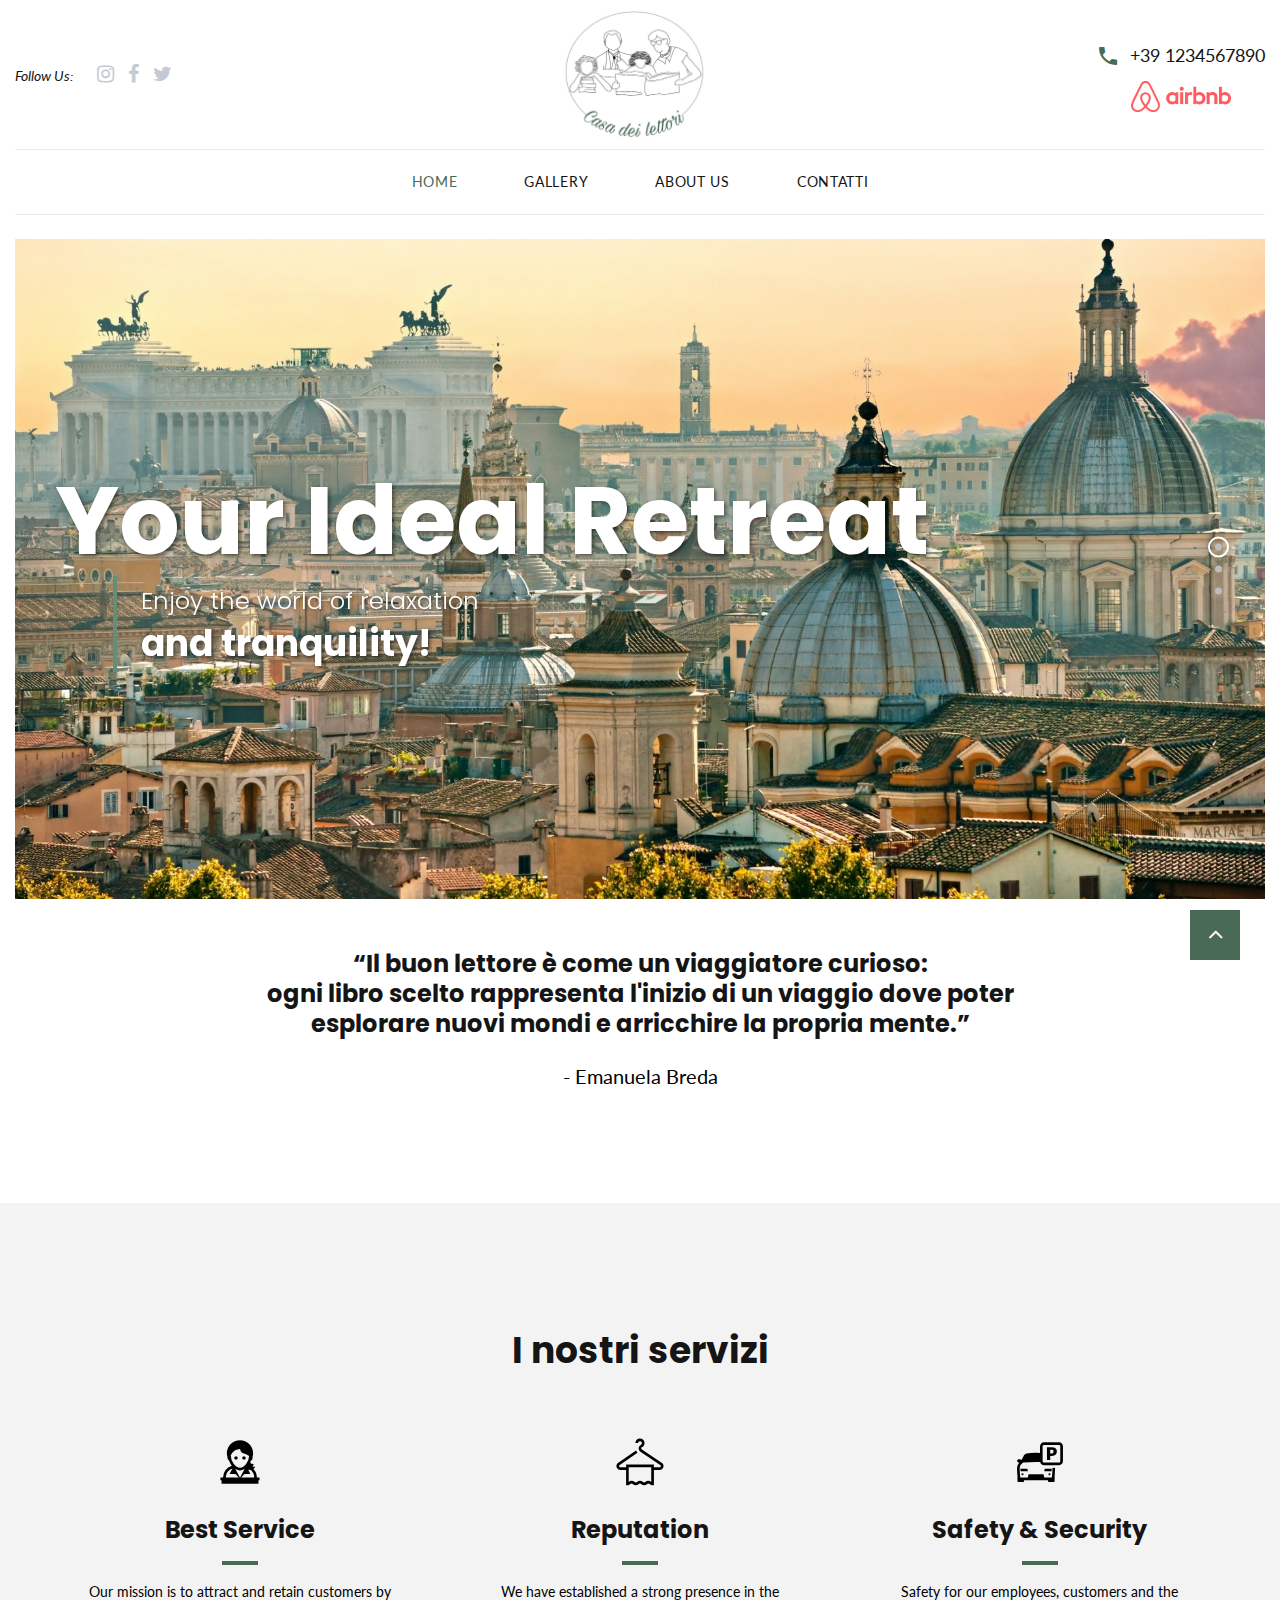
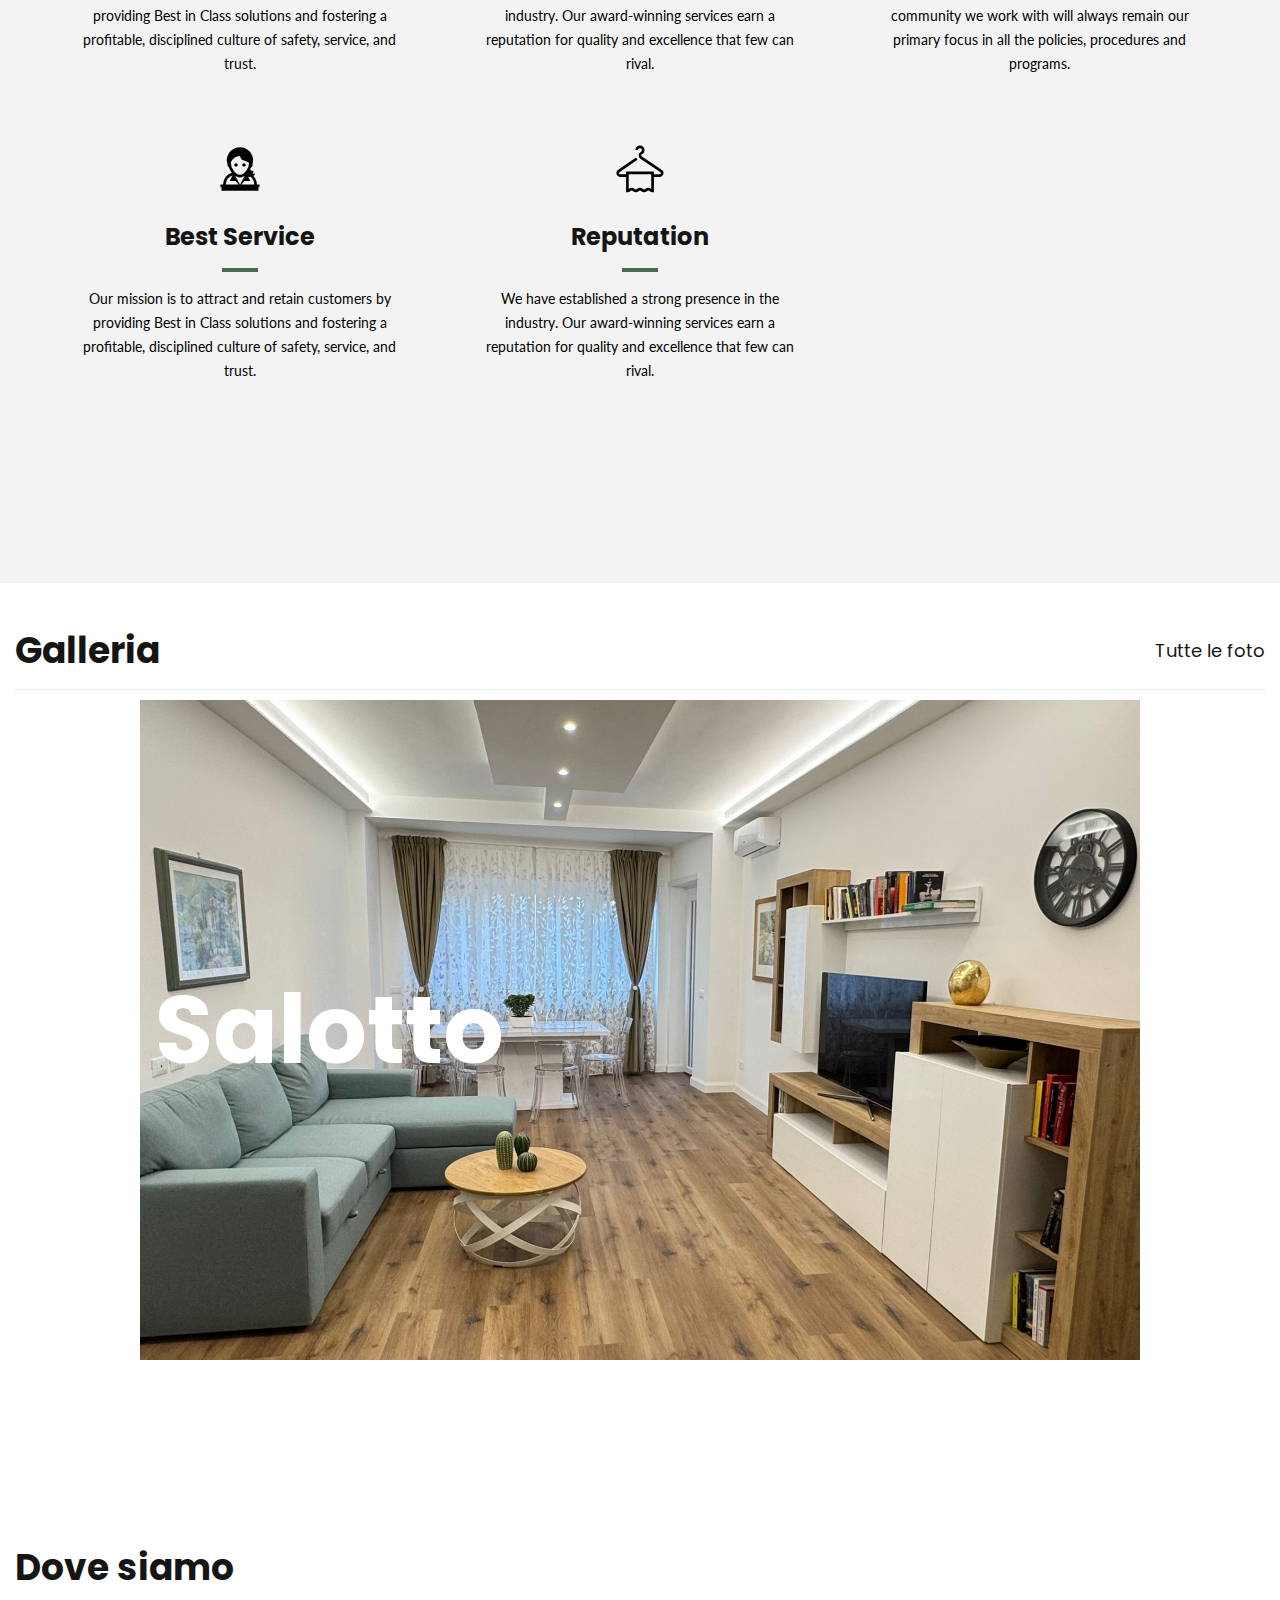
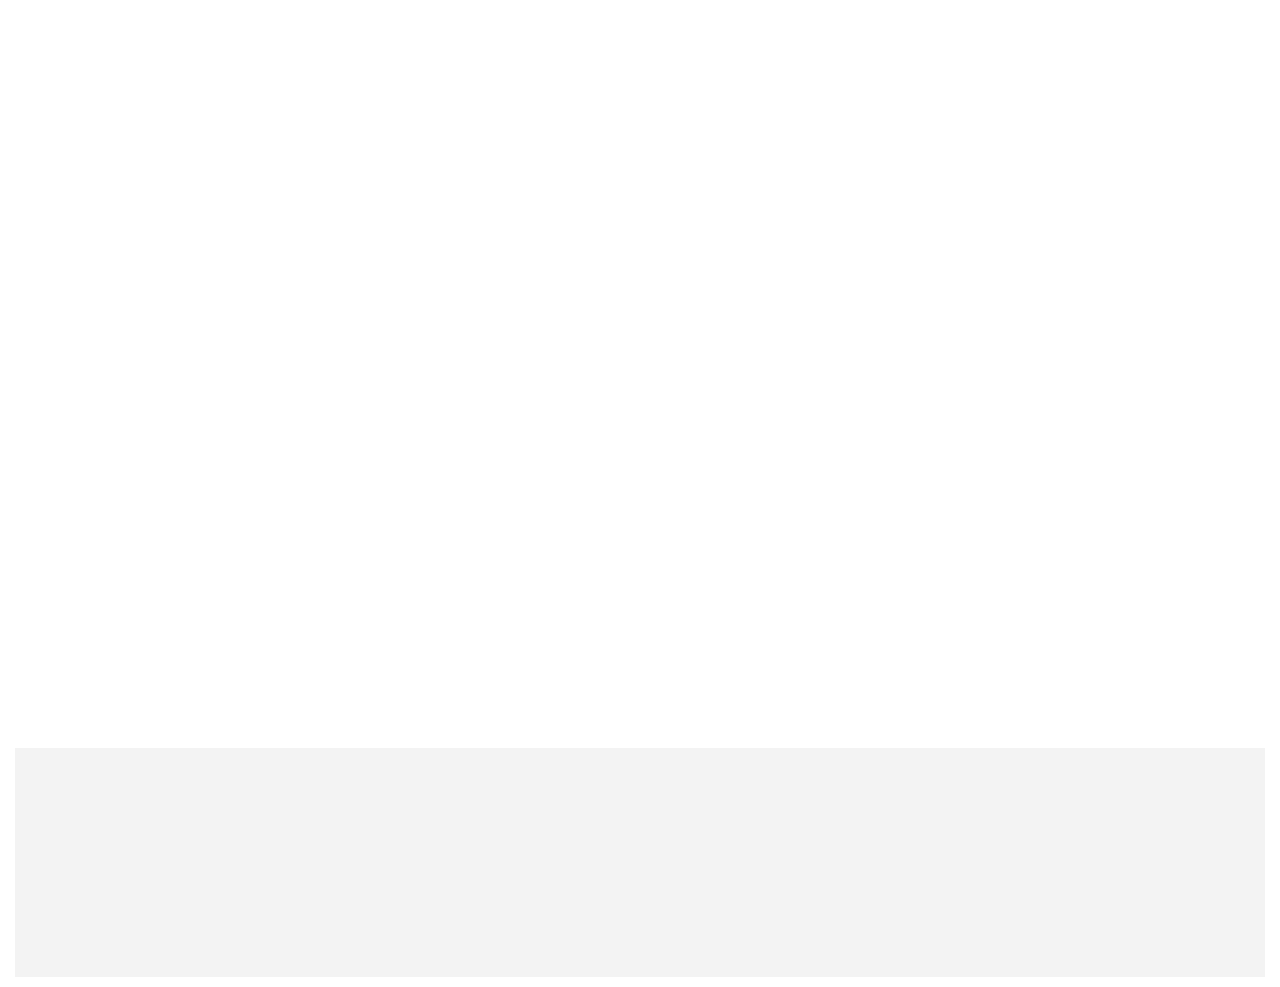
<file: index.html>
<!-- icon list--><!DOCTYPE html>
<html class="wide wow-animation" lang="en">
  <head>
    <!-- Site Title-->
    <title>Casa dei Lettori</title>
    <meta name="format-detection" content="telephone=no">
    <meta name="viewport" content="width=device-width, height=device-height, initial-scale=1.0, maximum-scale=1.0, user-scalable=0">
    <meta http-equiv="X-UA-Compatible" content="IE=edge">
    <meta charset="utf-8">
    <link rel="icon" href="images/logo-desktop.jpeg" type="image/x-icon">
    <!-- Stylesheets-->
    <link rel="stylesheet" type="text/css" href="//fonts.googleapis.com/css?family=Lato:400,700,400italic%7CPoppins:300,400,500,700">
    <link rel="stylesheet" href="css/bootstrap.css">
    <link rel="stylesheet" href="css/style.css">
    <style>.ie-panel{display: none;background: #212121;padding: 10px 0;box-shadow: 3px 3px 5px 0 rgba(0,0,0,.3);clear: both;text-align:center;position: relative;z-index: 1;} html.ie-10 .ie-panel, html.lt-ie-10 .ie-panel {display: block;}</style>
  </head>
  <body>
    <div class="ie-panel"><a href="http://windows.microsoft.com/en-US/internet-explorer/"><img src="images/ie8-panel/warning_bar_0000_us.jpg" height="42" width="820" alt="You are using an outdated browser. For a faster, safer browsing experience, upgrade for free today."></a></div>
    <!-- Page-->
    <div class="text-center page">
      <!-- Page preloader-->
      <div class="page-loader">
        <div>
          <div class="page-loader-body">
            <img src="images/logo-desktop.jpeg" alt="" width="314" height="48"/>
          </div>
        </div>
      </div>
      <!-- Page Header-->
      <header class="page-header" style="padding-bottom: 24px">
        <!-- RD Navbar-->
        <div class="rd-navbar-wrap">
          <nav class="rd-navbar rd-navbar-default-with-top-panel" data-layout="rd-navbar-fixed" data-sm-layout="rd-navbar-fixed" data-md-layout="rd-navbar-fullwidth" data-md-device-layout="rd-navbar-fixed" data-lg-layout="rd-navbar-fullwidth" data-lg-device-layout="rd-navbar-fullwidth" data-md-stick-up-offset="90px" data-lg-stick-up-offset="150px" data-stick-up="true" data-sm-stick-up="true" data-md-stick-up="true" data-lg-stick-up="true">
            <div class="rd-navbar-top-panel rd-navbar-collapse">
              <div class="rd-navbar-top-panel-inner">
                <div class="left-side">
                  <div class="group"><span class="text-italic">Follow Us:</span>
                    <ul class="list-inline">
                      <li><a class="icon icon-sm icon-secondary-5 fa fa-instagram" href="#"></a></li>
                      <li><a class="icon icon-sm icon-secondary-5 fa fa-facebook" href="#"></a></li>
                      <li><a class="icon icon-sm icon-secondary-5 fa fa-twitter" href="#"></a></li>
                    </ul>
                  </div>
                </div>
                <div class="center-side">
                  <!-- RD Navbar Brand-->
                  <div class="rd-navbar-brand fullwidth-brand"><a class="brand-name" href="index.html"><img src="images/logo-desktop.jpeg" alt="" width="157" height="24"/></a></div>
                </div>
                <div class="right-side">
                  <!-- Contact Info-->
                  <div class="contact-info">
                    <div class="unit unit-middle unit-horizontal unit-spacing-xs">
                      <div class="unit__left"><span class="icon icon-primary text-middle mdi mdi-phone"></span></div>
                      <div class="unit__body"><a class="text-middle" href="tel:#">+39 1234567890</a></div>
                    </div>
                  </div>
                  <div style="margin-top: 10px;"><a class="text-middle link link-gray-dark" href="https://www.airbnb.it/"><img src="images/Airbnb.png" width="100px"/> </a></div>
                </div>
              </div>
            </div>
            <div class="rd-navbar-inner">
              <!-- RD Navbar Panel-->
              <div class="rd-navbar-panel">
                <!-- RD Navbar Toggle-->
                <button class="rd-navbar-toggle" data-rd-navbar-toggle=".rd-navbar-nav-wrap"><span></span></button>
                <!-- RD Navbar collapse toggle-->
                <button class="rd-navbar-collapse-toggle" data-rd-navbar-toggle=".rd-navbar-collapse"><span></span></button>
                <!-- RD Navbar Brand-->
                <div class="rd-navbar-brand mobile-brand" style="padding-left: 3px;"><a class="brand-name" href="index.html"><img src="images/logo-mobile.jpeg" alt="" width="230" height="24"/></a></div>
              </div>
              <div class="rd-navbar-aside-right">
                <div class="rd-navbar-nav-wrap">
                  <div class="rd-navbar-nav-scroll-holder">
                    <ul class="rd-navbar-nav">
                      <li class="active"><a href="index.html">Home</a>
                      </li>
                      <li><a href="gallery.html">Gallery</a>
                      </li>
                      <li><a href="about-us.html">About Us</a>
                      </li>
                      <li><a href="contacts.html">Contatti</a>
                      </li>
                    </ul>
                  </div>
                </div>
              </div>
            </div>
          </nav>
        </div>
      </header>
      <section class="section">
        <div class="shell-wide">
          <div class="range range-30 range-xs-center">
            <div class="cell-lg-12 cell-xl-9">
              <!-- Classic slider-->
              <section class="section">
                <!-- Swiper -->
                <div class="swiper-container swiper-slider swiper-style-2" data-loop="false" data-autoplay="5500" data-simulate-touch="false" data-slide-effect="slide" data-direction="vertical">
                  <div class="swiper-wrapper">
                    <div class="swiper-slide" data-slide-bg="images/slide-01.jpg">
                      <div class="swiper-slide-caption">
                        <div class="shell text-sm-left">
                          <h1 data-caption-animate="slideInDown" data-caption-delay="100" style="text-shadow: 2px 2px 4px rgba(0, 0, 0, 0.5);">Your Ideal Retreat</h1>
                          <div class="slider-subtitle-group">
                            <div class="decoration-line" data-caption-animate="slideInDown" data-caption-delay="400"></div>
                            <h4 data-caption-animate="slideInLeft" data-caption-delay="700" style="text-shadow: 2px 2px 4px rgba(0, 0, 0, 0.5);">Enjoy the world of relaxation</h4>
                            <h3 data-caption-animate="slideInLeft" data-caption-delay="800" style="text-shadow: 2px 2px 4px rgba(0, 0, 0, 0.5);">and tranquility!</h3>
                          </div>
                        </div>
                      </div>
                    </div>
                    <div class="swiper-slide" data-slide-bg="images/slide-02.jpg">
                      <div class="swiper-slide-caption">
                        <div class="shell text-sm-left">
                          <h1 data-caption-animate="slideInDown" data-caption-delay="100" style="text-shadow: 2px 2px 4px rgba(0, 0, 0, 0.5);">Relax & Unwind</h1>
                          <div class="slider-subtitle-group">
                            <div class="decoration-line" data-caption-animate="slideInDown" data-caption-delay="400"></div>
                            <h4 data-caption-animate="slideInLeft" data-caption-delay="700" style="text-shadow: 2px 2px 4px rgba(0, 0, 0, 0.5);">Experience the luxurious level</h4>
                            <h3 data-caption-animate="slideInLeft" data-caption-delay="800" style="text-shadow: 2px 2px 4px rgba(0, 0, 0, 0.5);">of our spa treatments</h3>
                          </div>
                        </div>
                      </div>
                    </div>
                    <div class="swiper-slide" data-slide-bg="images/slide-03.jpg">
                      <div class="swiper-slide-caption">
                        <div class="shell text-sm-left">
                          <h1 data-caption-animate="slideInDown" data-caption-delay="100" style="text-shadow: 2px 2px 4px rgba(0, 0, 0, 0.5);">Revitalize & Relax</h1>
                          <div class="slider-subtitle-group"> 
                            <div class="decoration-line" data-caption-animate="slideInDown" data-caption-delay="400"></div>
                            <h4 data-caption-animate="slideInLeft" data-caption-delay="700" style="text-shadow: 2px 2px 4px rgba(0, 0, 0, 0.5);">Indulge in our top-notch</h4>
                            <h3 data-caption-animate="slideInLeft" data-caption-delay="800" style="text-shadow: 2px 2px 4px rgba(0, 0, 0, 0.5);">spa resort</h3>
                          </div>
                        </div>
                      </div>
                    </div>
                  </div>
                  <div class="swiper-pagination"></div>
                </div>
              </section>
            </div>
          </div>
        </div>
      </section>
      <!-- About us-->
      <section class="section section-md bg-white text-center text-sm-left">
        <div class="text-center">
          <h4>“Il buon lettore è come un viaggiatore curioso:<br> ogni libro scelto rappresenta l'inizio di un viaggio dove poter<br> esplorare nuovi mondi e arricchire la propria mente.”</h4>  
          <p style="font-size: 20px; color: black;">- Emanuela Breda</p>
        </div>
      </section>
      <!--Servizi-->
      <section class="section section-md bg-secondary-4 text-center text-sm-left">
        <section class="section-sm text-sm-left">
          <div class="shell text-center">
            <h3>I nostri servizi</h3>
            <div class="range range-50"> 
              <div class="cell-xs-6 cell-md-4">
                <article class="box-minimal">
                  <div class="box-minimal-icon-big hotel-icon-03"></div>
                  <h4 class="box-minimal-title">Best Service</h4>
                  <div class="box-minimal-divider"></div>
                  <div class="box-minimal-text">Our mission is to attract and retain customers by providing Best in Class solutions and fostering a profitable, disciplined culture of safety, service, and trust.</div>
                </article>
              </div>
              <div class="cell-xs-6 cell-md-4">
                <article class="box-minimal">
                  <div class="box-minimal-icon-big hotel-icon-12"></div>
                  <h4 class="box-minimal-title">Reputation</h4>
                  <div class="box-minimal-divider"></div>
                  <div class="box-minimal-text">We have established a strong presence in the industry. Our award-winning services earn a reputation for quality and excellence that few can rival.</div>
                </article>
              </div>
              <div class="cell-xs-6 cell-md-4">
                <article class="box-minimal">
                  <div class="box-minimal-icon-big hotel-icon-26"></div>
                  <h4 class="box-minimal-title">Safety & Security</h4>
                  <div class="box-minimal-divider"></div>
                  <div class="box-minimal-text">Safety for our employees, customers and the community we work with will always remain our primary focus in all the policies, procedures and programs.</div>
                </article>
              </div>
              <div class="cell-xs-6 cell-md-4">
                <article class="box-minimal">
                  <div class="box-minimal-icon-big hotel-icon-03"></div>
                  <h4 class="box-minimal-title">Best Service</h4>
                  <div class="box-minimal-divider"></div>
                  <div class="box-minimal-text">Our mission is to attract and retain customers by providing Best in Class solutions and fostering a profitable, disciplined culture of safety, service, and trust.</div>
                </article>
              </div>
              <div class="cell-xs-6 cell-md-4">
                <article class="box-minimal">
                  <div class="box-minimal-icon-big hotel-icon-12"></div>
                  <h4 class="box-minimal-title">Reputation</h4>
                  <div class="box-minimal-divider"></div>
                  <div class="box-minimal-text">We have established a strong presence in the industry. Our award-winning services earn a reputation for quality and excellence that few can rival.</div>
                </article>
              </div>
            </div>
          </div>
        </section>
      </section>
      <!-- Gallery-->
      <section class="section section-md bg-white text-center text-sm-left">
        <div class="shell-wide">
          <div class="range range-10 range-middle">
            <div class="cell-sm-6">
              <h3>Galleria</h3>
            </div>
            <div class="cell-sm-6 text-sm-right"><a class="heading-link link-gray-darker" href="gallery.html">Tutte le foto</a></div>
          </div>
          <hr>
          <div class="swiper-container swiper-slider swiper-style-2" data-loop="false" data-autoplay="5500"
            data-simulate-touch="false" data-slide-effect="slide" data-direction="horizontal" style="width: 80%; margin-top: 10px;">
            <div class="swiper-wrapper">
              <div class="swiper-slide" data-slide-bg="images/casa/salotto-1.jpeg">
                <div class="swiper-slide-caption">
                  <div class="shell text-sm-left">
                    <h1 data-caption-animate="slideInDown" data-caption-delay="100">Salotto</h1>
                  </div>
                </div>
              </div>
              <div class="swiper-slide" data-slide-bg="images/casa/cucina-2.jpeg">
                <div class="swiper-slide-caption">
                  <div class="shell text-sm-left">
                    <h1 data-caption-animate="slideInDown" data-caption-delay="100">Cucina</h1>
                  </div>
                </div>
              </div>
              <div class="swiper-slide" data-slide-bg="images/casa/cameraR-1.jpeg">
                <div class="swiper-slide-caption">
                  <div class="shell text-sm-left">
                    <h1 data-caption-animate="slideInDown" data-caption-delay="100">Camera da letto</h1>
                  </div>
                </div>
              </div>
              <div class="swiper-slide" data-slide-bg="images/casa/bagno-1.jpeg">
                <div class="swiper-slide-caption">
                  <div class="shell text-sm-left">
                    <h1 data-caption-animate="slideInDown" data-caption-delay="100">Bagno</h1>
                  </div>
                </div>
              </div>
              <div class="swiper-slide" data-slide-bg="images/casa/cameraB-1.jpeg">
                <div class="swiper-slide-caption">
                  <div class="shell text-sm-left">
                    <h1 data-caption-animate="slideInDown" data-caption-delay="100">Camera da letto</h1>
                  </div>
                </div>
              </div>
              <div class="swiper-slide" data-slide-bg="images/casa/BagnoS-1.jpeg">
                <div class="swiper-slide-caption">
                  <div class="shell text-sm-left">
                    <h1 data-caption-animate="slideInDown" data-caption-delay="100">Bagno</h1>
                  </div>
                </div>
              </div>
              <div class="swiper-slide" data-slide-bg="images/casa/terrazzo-2.jpeg">
                <div class="swiper-slide-caption">
                  <div class="shell text-sm-left">
                    <h1 data-caption-animate="slideInDown" data-caption-delay="100">Terrazzo</h1>
                  </div>
                </div>
              </div>
            </div>
            <div class="swiper-pagination"></div>
          </div>
        </div>
      </section>
      <!-- Blog-->
      <section class="section section-sm bg-white text-center text-sm-left">
        <section class="section-sm text-sm-left">
          <div style="margin-left: 15px;">
            <h3>Dove siamo</h3>
            <iframe src="https://www.google.com/maps/embed?pb=!1m18!1m12!1m3!1d3030.3402190795173!2d12.4431548921433!3d41.904730051185574!2m3!1f0!2f0!3f0!3m2!1i1024!2i768!4f13.1!3m3!1m2!1s0x132f607a3e6e4119%3A0x7a1116f5521746fb!2sVia%20Angelo%20Emo%2C%20130%2C%2000165%20Roma%20RM!5e0!3m2!1sit!2sit!4v1735041148687!5m2!1sit!2sit" width="100%" height="450" style="border:0;" allowfullscreen="" loading="lazy" referrerpolicy="no-referrer-when-downgrade"></iframe>
          </div>
        </section>
      </section>
      <!-- Page Footer-->
      <footer class="page-footer text-left text-sm-left">
        <div class="shell-wide">
          <div class="footer-banner section-sm"></div>
          <div class="page-footer-minimal">
            <div class="shell-wide">
              <div class="range range-50">
                <div class="cell-sm-6 cell-md-3 cell-lg-4 wow fadeInUp" data-wow-delay=".1s">
                  <div class="page-footer-minimal-inner">
                    <div style="text-align: center;">
                      <img src="images/logo-desktop-no-bg.png" alt="" width="180" />
                    </div> </div>
                </div>
                <div class="cell-sm-6 cell-md-5 cell-lg-4 wow fadeInUp" data-wow-delay=".2s">
                  <div class="page-footer-minimal-inner">
                    <h4>Contatti</h4>
                    <ul class="list-unstyled">
                      <li>
                        <dl class="list-desc">
                          <dt><span class="icon icon-sm mdi mdi-email"></span></dt>
                          <dd><a class="link link-gray-darker">email@gmail.com</a></dd>
                        </dl>
                      </li>
                      <li>
                        <dl class="list-desc">
                          <dt><span class="icon icon-sm mdi mdi-phone"></span></dt>
                          <dd class="text-gray-darker"><a class="link link-gray-darker" href="tel:#">+39 1234567890</a>
                          </dd>
                        </dl>
                      </li>
                    </ul>
                  </div>
                </div>
                <div class="cell-sm-6 cell-md-5 cell-lg-4 wow fadeInUp" data-wow-delay=".3s">
                  <div class="page-footer-minimal-inner">
                    <h4>Informazioni legali</h4>
                    <ul class="list-unstyled">
                      <li>
                        <dl class="list-desc">
                          <dt><span class="icon icon-sm mdi mdi-map-marker"></span></dt>
                          <dd><a class="link link-gray-darker">Via Angelo Emo 130, Roma, 00165</a></dd>
                        </dl>
                      </li>
                      <li>
                        <dl class="list-desc">
                          <dt><span class="icon icon-sm mdi mdi-information"></span></dt>
                          <dd><a class="link link-gray-darker">CIR: </a></dd>
                        </dl>
                      </li>
                      <li>
                        <dl class="list-desc">
                          <dt><span class="icon icon-sm mdi mdi-information"></span></dt>
                          <dd><a class="link link-gray-darker">CIN:</a></dd>
                        </dl>
                      </li>
                    </ul>
                  </div>
                </div>
              </div>
            </div>
          </div>
        </div>
      </footer>
    </div>
    <!-- PANEL-->
    <!-- END PANEL-->
    <!-- Global Mailform Output-->
    <div class="snackbars" id="form-output-global"></div>
    <!-- PhotoSwipe Gallery-->
    <div class="pswp" tabindex="-1" role="dialog" aria-hidden="true">
      <div class="pswp__bg"></div>
      <div class="pswp__scroll-wrap">
        <div class="pswp__container">
          <div class="pswp__item"></div>
          <div class="pswp__item"></div>
          <div class="pswp__item"></div>
        </div>
        <div class="pswp__ui pswp__ui--hidden">
          <div class="pswp__top-bar">
            <div class="pswp__counter"></div>
            <button class="pswp__button pswp__button--close" title="Close (Esc)"></button>
            <button class="pswp__button pswp__button--share" title="Share"></button>
            <button class="pswp__button pswp__button--fs" title="Toggle fullscreen"></button>
            <button class="pswp__button pswp__button--zoom" title="Zoom in/out"></button>
            <div class="pswp__preloader">
              <div class="pswp__preloader__icn">
                <div class="pswp__preloader__cut">
                  <div class="pswp__preloader__donut"></div>
                </div>
              </div>
            </div>
          </div>
          <div class="pswp__share-modal pswp__share-modal--hidden pswp__single-tap">
            <div class="pswp__share-tooltip"></div>
          </div>
          <button class="pswp__button pswp__button--arrow--left" title="Previous (arrow left)"></button>
          <button class="pswp__button pswp__button--arrow--right" title="Next (arrow right)"></button>
          <div class="pswp__caption">
            <div class="pswp__caption__cent"></div>
          </div>
        </div>
      </div>
    </div>
    <!-- Javascript-->
    <script src="js/core.min.js"></script>
    <script src="js/script.js"></script>
    <!--Coded by Drel-->
  </body>
</html>
</file>
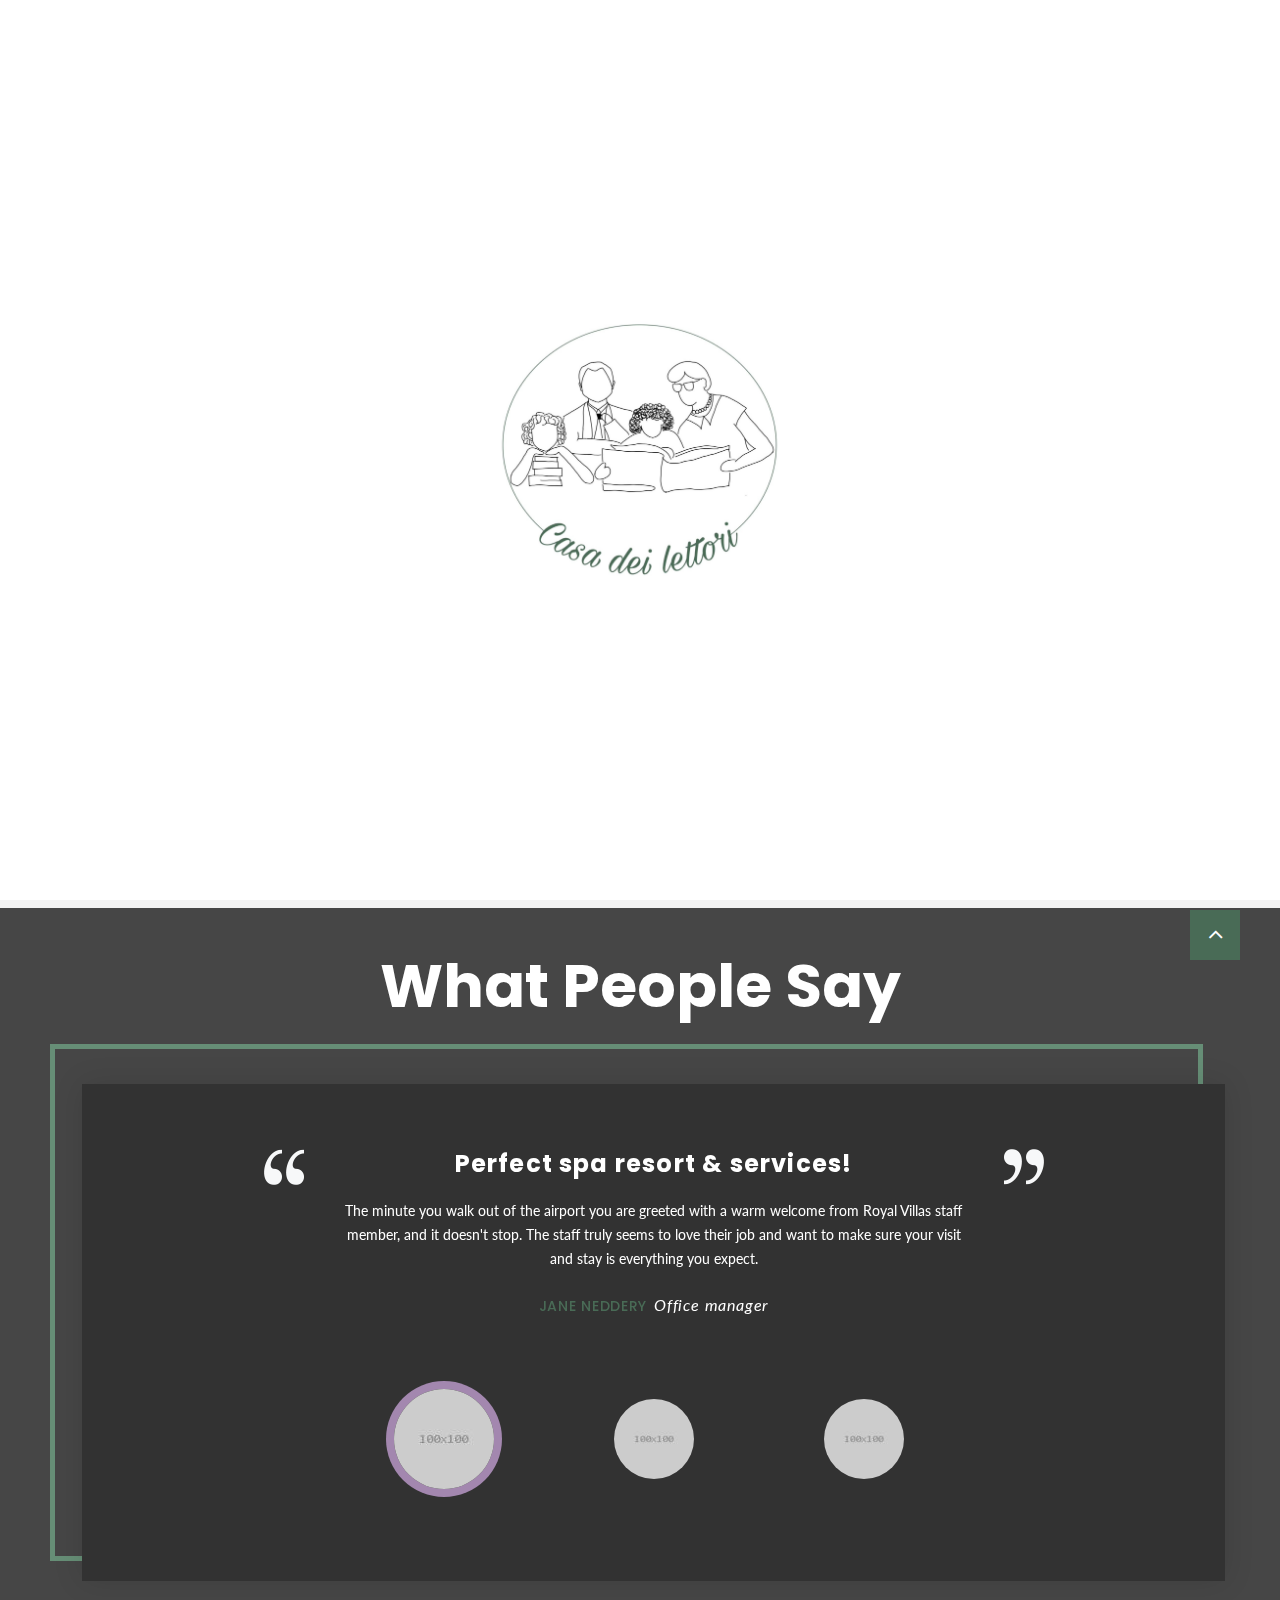
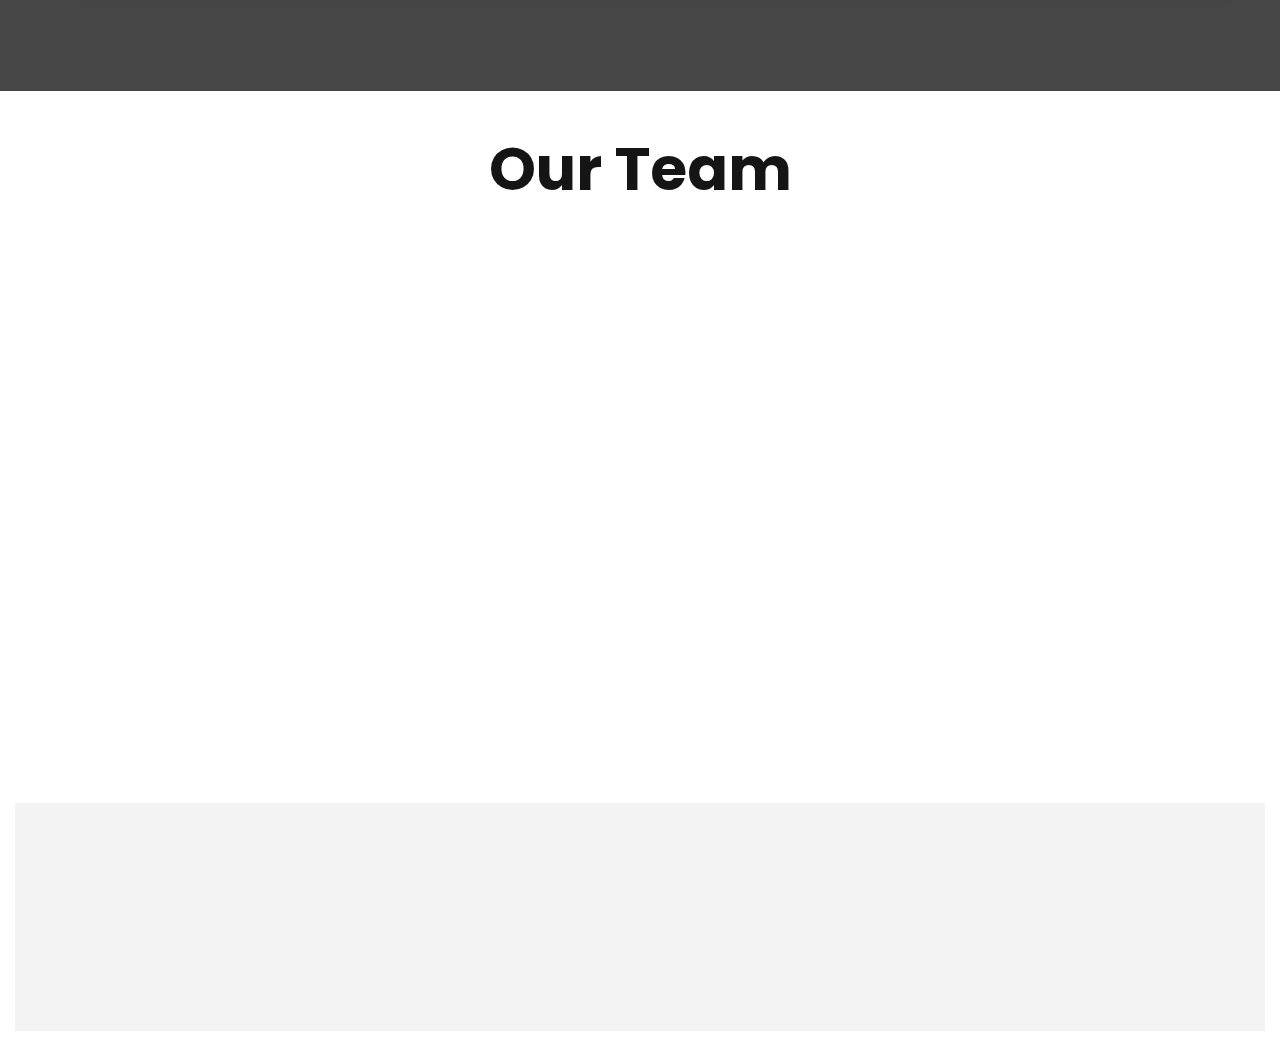
<file: about-us.html>
<!-- icon list--><!DOCTYPE html>
<html class="wide wow-animation" lang="en">
  <head>
    <!-- Site Title-->
    <title>About Us</title>
    <meta name="format-detection" content="telephone=no">
    <meta name="viewport" content="width=device-width, height=device-height, initial-scale=1.0, maximum-scale=1.0, user-scalable=0">
    <meta http-equiv="X-UA-Compatible" content="IE=edge">
    <meta charset="utf-8">
    <link rel="icon" href="images/logo-desktop.jpeg" type="image/x-icon">
    <!-- Stylesheets-->
    <link rel="stylesheet" type="text/css" href="//fonts.googleapis.com/css?family=Lato:400,700,400italic%7CPoppins:300,400,500,700">
    <link rel="stylesheet" href="css/bootstrap.css">
    <link rel="stylesheet" href="css/style.css">
    <style>.ie-panel{display: none;background: #212121;padding: 10px 0;box-shadow: 3px 3px 5px 0 rgba(0,0,0,.3);clear: both;text-align:center;position: relative;z-index: 1;} html.ie-10 .ie-panel, html.lt-ie-10 .ie-panel {display: block;}</style>
  </head>
  <body>
    <div class="ie-panel"><a href="http://windows.microsoft.com/en-US/internet-explorer/"><img src="images/ie8-panel/warning_bar_0000_us.jpg" height="42" width="820" alt="You are using an outdated browser. For a faster, safer browsing experience, upgrade for free today."></a></div>
    <!-- Page-->
    <div class="text-center page">
      <!-- Page preloader-->
      <div class="page-loader">
        <div>
          <div class="page-loader-body">
            <img src="images/logo-desktop.jpeg" alt="" width="314" height="48"/>
          </div>
        </div>
      </div>
      <!-- Page Header-->
      <header class="page-header">
        <!-- RD Navbar-->
        <div class="rd-navbar-wrap">
          <nav class="rd-navbar rd-navbar-default-with-top-panel" data-layout="rd-navbar-fixed" data-sm-layout="rd-navbar-fixed" data-md-layout="rd-navbar-fullwidth" data-md-device-layout="rd-navbar-fixed" data-lg-layout="rd-navbar-fullwidth" data-lg-device-layout="rd-navbar-fullwidth" data-md-stick-up-offset="90px" data-lg-stick-up-offset="150px" data-stick-up="true" data-sm-stick-up="true" data-md-stick-up="true" data-lg-stick-up="true">
            <div class="rd-navbar-top-panel rd-navbar-collapse">
              <div class="rd-navbar-top-panel-inner">
                <div class="left-side">
                  <div class="group"><span class="text-italic">Follow Us:</span>
                    <ul class="list-inline">
                      <li><a class="icon icon-sm icon-secondary-5 fa fa-instagram" href="#"></a></li>
                      <li><a class="icon icon-sm icon-secondary-5 fa fa-facebook" href="#"></a></li>
                      <li><a class="icon icon-sm icon-secondary-5 fa fa-twitter" href="#"></a></li>
                    </ul>
                  </div>
                </div>
                <div class="center-side">
                  <!-- RD Navbar Brand-->
                  <div class="rd-navbar-brand fullwidth-brand"><a class="brand-name" href="index.html"><img src="images/logo-desktop.jpeg" alt="" width="157" height="24"/></a></div>
                </div>
                <div class="right-side">
                  <!-- Contact Info-->
                  <div class="contact-info">
                    <div class="unit unit-middle unit-horizontal unit-spacing-xs">
                      <div class="unit__left"><span class="icon icon-primary text-middle mdi mdi-phone"></span></div>
                      <div class="unit__body"><a class="text-middle" href="tel:#">+39 1234567890</a></div>
                    </div>
                  </div>
                  <div style="margin-top: 10px;"><a class="text-middle link link-gray-dark" href="https://www.airbnb.it/"><img src="images/Airbnb.png" width="100px"/> </a></div>
                </div>
              </div>
            </div>
            <div class="rd-navbar-inner">
              <!-- RD Navbar Panel-->
              <div class="rd-navbar-panel">
                <!-- RD Navbar Toggle-->
                <button class="rd-navbar-toggle" data-rd-navbar-toggle=".rd-navbar-nav-wrap"><span></span></button>
                <!-- RD Navbar collapse toggle-->
                <button class="rd-navbar-collapse-toggle" data-rd-navbar-toggle=".rd-navbar-collapse"><span></span></button>
                <!-- RD Navbar Brand-->
                <div class="rd-navbar-brand mobile-brand" style="padding-left: 3px;"><a class="brand-name" href="index.html"><img src="images/logo-mobile.jpeg" alt="" width="230" height="24"/></a></div>
              </div>
              <div class="rd-navbar-aside-right">
                <div class="rd-navbar-nav-wrap">
                  <div class="rd-navbar-nav-scroll-holder">
                    <ul class="rd-navbar-nav">
                      <li><a href="index.html">Home</a>
                      </li>
                      <li><a href="gallery.html">Gallery</a>
                      </li>
                      <li class="active"><a href="about-us.html">About Us</a>
                      </li>
                      <li><a href="contacts.html">Contatti</a>
                      </li>
                    </ul>
                  </div>
                </div>
              </div>
            </div>
          </nav>
        </div>
      </header>

      <section class="section section-md bg-secondary-4 text-center text-sm-left">
        <div class="shell">
          <div class="range range-50 range-md-justify range-sm-middle">
            <div class="cell-sm-6 wow fadeInUp" data-wow-delay=".1s">
              <div class="box-outline box-outline__mod-1">
                <figure><img src="images/about-01-546x516.jpg" alt="" width="546" height="516"/>
                </figure>
              </div>
            </div>
            <div class="cell-sm-6 cell-md-5 wow fadeInUp" data-wow-delay=".2s">
              <h3>A Few Words About Us</h3>
              <p>Tired of your daily routine? Seeking for a place to stay and rest with your family? You are in the right place! Our spa resort and hotel provides luxury and historic accommodations for travelers. It combines modern style and amenities with traditional values.</p>
              <p>All rooms are equipped with air conditioners and LCD TVs. Free WI-FI service is available throughout the territory of the hotel. Our restaurant food and meals from world cuisines unite people connecting history and traditions. Experience our warm hospitality, high quality of service and exceptional comfort! Make a reservation for your dream vacation today!</p>
            </div>
          </div>
        </div>
      </section>
      <section class="section section-md bg-secondary-3 text-center">
        <div class="shell">
          <h2>What People Say</h2>
          <div class="range range-50">
            <div class="cell-xs-12">
              <div class="box-outline box-outline-fullwidth box-outline__mod-1">
                <div class="quote-carousel-wrap">
                  <!-- Slick Carousel-->
                  <div class="slick-slider carousel-parent" data-arrows="false" data-loop="true" data-dots="false" data-swipe="true" data-items="1" data-child="#child-carousel" data-for="#child-carousel">
                    <div class="item">
                      <div class="quote-center">
                        <div class="quote-center-title">
                          <h4>Perfect spa resort & services!</h4>
                        </div>
                        <p class="quote-center-body">
                          <q>The minute you walk out of the airport you are greeted with a warm welcome from Royal Villas staff member, and it doesn't stop. The staff truly seems to love their job and want to make sure your visit and stay is everything you expect.</q>
                        </p>
                        <div class="quote-center-cite">
                          <cite>Jane Neddery</cite><span>Office manager</span>
                        </div>
                      </div>
                    </div>
                    <div class="item">
                      <div class="quote-center">
                        <div class="quote-center-title">
                          <h4>Great atmosphere and level of customer service</h4>
                        </div>
                        <p class="quote-center-body">
                          <q>Got a Royal Villas certificate as a gift a few months ago, and I really had a fantastic spa experience there. I arrived early & was greeted warmly at the door. Surprisingly, I didn't have to wait. Everything was perfect. Highly recommend this amazing place to everybody!</q>
                        </p>
                        <div class="quote-center-cite">
                          <cite>Sam Brown</cite><span>Journalist</span>
                        </div>
                      </div>
                    </div>
                    <div class="item">
                      <div class="quote-center">
                        <div class="quote-center-title">
                          <h4>Wonderful and friendly environment</h4>
                        </div>
                        <p class="quote-center-body">
                          <q>No better way to rediscover the joy in everyday living than at Royal Villas. Second time to visit and experience was just as powerful as the first. They exceeded all my expectation one again. This is the place to visit if you are looking for a high-quality spa!</q>
                        </p>
                        <div class="quote-center-cite">
                          <cite>Julie Adams</cite><span>Babysitter</span>
                        </div>
                      </div>
                    </div>
                  </div>
                  <div class="slick-slider" id="child-carousel" data-for=".carousel-parent" data-arrows="false" data-loop="true" data-dots="false" data-swipe="true" data-center-mode="true" data-sm-center-mode="true" data-md-center-mode="true" data-lg-center-mode="true" data-center-padding="0.50" data-items="1" data-xs-items="1" data-sm-items="3" data-md-items="3" data-lg-items="3" data-slide-to-scroll="1">
                    <div class="item">
                      <figure><img class="img-circle" src="images/about-02-100x100.jpg" alt="" width="100" height="100"/>
                      </figure>
                    </div>
                    <div class="item">
                      <figure><img class="img-circle" src="images/about-04-100x100.jpg" alt="" width="100" height="100"/>
                      </figure>
                    </div>
                    <div class="item">
                      <figure><img class="img-circle" src="images/about-05-100x100.jpg" alt="" width="100" height="100"/>
                      </figure>
                    </div>
                  </div>
                </div>
              </div>
            </div>
          </div>
        </div>
      </section>
      <section class="section section-md bg-white">
        <div class="shell">
          <h2>Our Team</h2>
          <div class="range range-xs-center range-75">
            <!--team member 1-->
            <div class="cell-sm-6 cell-md-4 wow fadeInUp" data-wow-delay=".1s">
              <div class="team-box box-outline">
                <div class="team-image-box"><img src="images/team-01-295x282.jpg" alt="" width="295" height="282"/>
                  <div class="team-image-caption">
                    <ul class="list-inline">
                      <li><a class="icon-sm icon-white fa-instagram icon" href="#"></a></li>
                      <li><a class="icon-sm icon-white fa-facebook icon" href="#"></a></li>
                      <li><a class="icon-sm icon-white fa-twitter icon" href="#"></a></li>
                    </ul>
                  </div>
                </div>
                <div class="team-caption"><a class="link team-title" href="#">Emma Patanella</a><span>Co-owner</span></div>
              </div>
            </div>
            <!--team member 2-->
            <div class="cell-sm-6 cell-md-4 wow fadeInUp" data-wow-delay=".2s">
              <div class="team-box box-outline">
                <div class="team-image-box"><img src="images/team-02-295x282.jpg" alt="" width="295" height="282"/>
                  <div class="team-image-caption">
                    <ul class="list-inline">
                      <li><a class="icon-sm icon-white fa-instagram icon" href="#"></a></li>
                      <li><a class="icon-sm icon-white fa-facebook icon" href="#"></a></li>
                      <li><a class="icon-sm icon-white fa-twitter icon" href="#"></a></li>
                    </ul>
                  </div>
                </div>
                <div class="team-caption"><a class="link team-title" href="#">Gaia Patanella</a><span>Co-owner</span></div>
              </div>
            </div>
          </div>
        </div>
      </section>
      <!-- Page Footer-->
      <footer class="page-footer text-left text-sm-left">
        <div class="shell-wide">
          <div class="footer-banner section-sm"></div>
          <div class="page-footer-minimal">
            <div class="shell-wide">
              <div class="range range-50">
                <div class="cell-sm-6 cell-md-3 cell-lg-4 wow fadeInUp" data-wow-delay=".1s">
                  <div class="page-footer-minimal-inner">
                    <div style="text-align: center;">
                      <img src="images/logo-desktop-no-bg.png" alt="" width="180" />
                    </div> </div>
                </div>
                <div class="cell-sm-6 cell-md-5 cell-lg-4 wow fadeInUp" data-wow-delay=".2s">
                  <div class="page-footer-minimal-inner">
                    <h4>Contatti</h4>
                    <ul class="list-unstyled">
                      <li>
                        <dl class="list-desc">
                          <dt><span class="icon icon-sm mdi mdi-email"></span></dt>
                          <dd><a class="link link-gray-darker">email@gmail.com</a></dd>
                        </dl>
                      </li>
                      <li>
                        <dl class="list-desc">
                          <dt><span class="icon icon-sm mdi mdi-phone"></span></dt>
                          <dd class="text-gray-darker"><a class="link link-gray-darker" href="tel:#">+39 1234567890</a>
                          </dd>
                        </dl>
                      </li>
                    </ul>
                  </div>
                </div>
                <div class="cell-sm-6 cell-md-5 cell-lg-4 wow fadeInUp" data-wow-delay=".3s">
                  <div class="page-footer-minimal-inner">
                    <h4>Informazioni legali</h4>
                    <ul class="list-unstyled">
                      <li>
                        <dl class="list-desc">
                          <dt><span class="icon icon-sm mdi mdi-map-marker"></span></dt>
                          <dd><a class="link link-gray-darker">Via Angelo Emo 130, Roma, 00165</a></dd>
                        </dl>
                      </li>
                      <li>
                        <dl class="list-desc">
                          <dt><span class="icon icon-sm mdi mdi-information"></span></dt>
                          <dd><a class="link link-gray-darker">CIR: </a></dd>
                        </dl>
                      </li>
                      <li>
                        <dl class="list-desc">
                          <dt><span class="icon icon-sm mdi mdi-information"></span></dt>
                          <dd><a class="link link-gray-darker">CIN:</a></dd>
                        </dl>
                      </li>
                    </ul>
                  </div>
                </div>
              </div>
            </div>
          </div>
        </div>
      </footer>
      
    </div>
    <!-- PANEL-->
    <!-- END PANEL-->
    <!-- Global Mailform Output-->
    <div class="snackbars" id="form-output-global"></div>
    <!-- PhotoSwipe Gallery-->
    <div class="pswp" tabindex="-1" role="dialog" aria-hidden="true">
      <div class="pswp__bg"></div>
      <div class="pswp__scroll-wrap">
        <div class="pswp__container">
          <div class="pswp__item"></div>
          <div class="pswp__item"></div>
          <div class="pswp__item"></div>
        </div>
        <div class="pswp__ui pswp__ui--hidden">
          <div class="pswp__top-bar">
            <div class="pswp__counter"></div>
            <button class="pswp__button pswp__button--close" title="Close (Esc)"></button>
            <button class="pswp__button pswp__button--share" title="Share"></button>
            <button class="pswp__button pswp__button--fs" title="Toggle fullscreen"></button>
            <button class="pswp__button pswp__button--zoom" title="Zoom in/out"></button>
            <div class="pswp__preloader">
              <div class="pswp__preloader__icn">
                <div class="pswp__preloader__cut">
                  <div class="pswp__preloader__donut"></div>
                </div>
              </div>
            </div>
          </div>
          <div class="pswp__share-modal pswp__share-modal--hidden pswp__single-tap">
            <div class="pswp__share-tooltip"></div>
          </div>
          <button class="pswp__button pswp__button--arrow--left" title="Previous (arrow left)"></button>
          <button class="pswp__button pswp__button--arrow--right" title="Next (arrow right)"></button>
          <div class="pswp__caption">
            <div class="pswp__caption__cent"></div>
          </div>
        </div>
      </div>
    </div>
    <!-- Javascript-->
    <script src="js/core.min.js"></script>
    <script src="js/script.js"></script>
  </body>
</html>
</file>
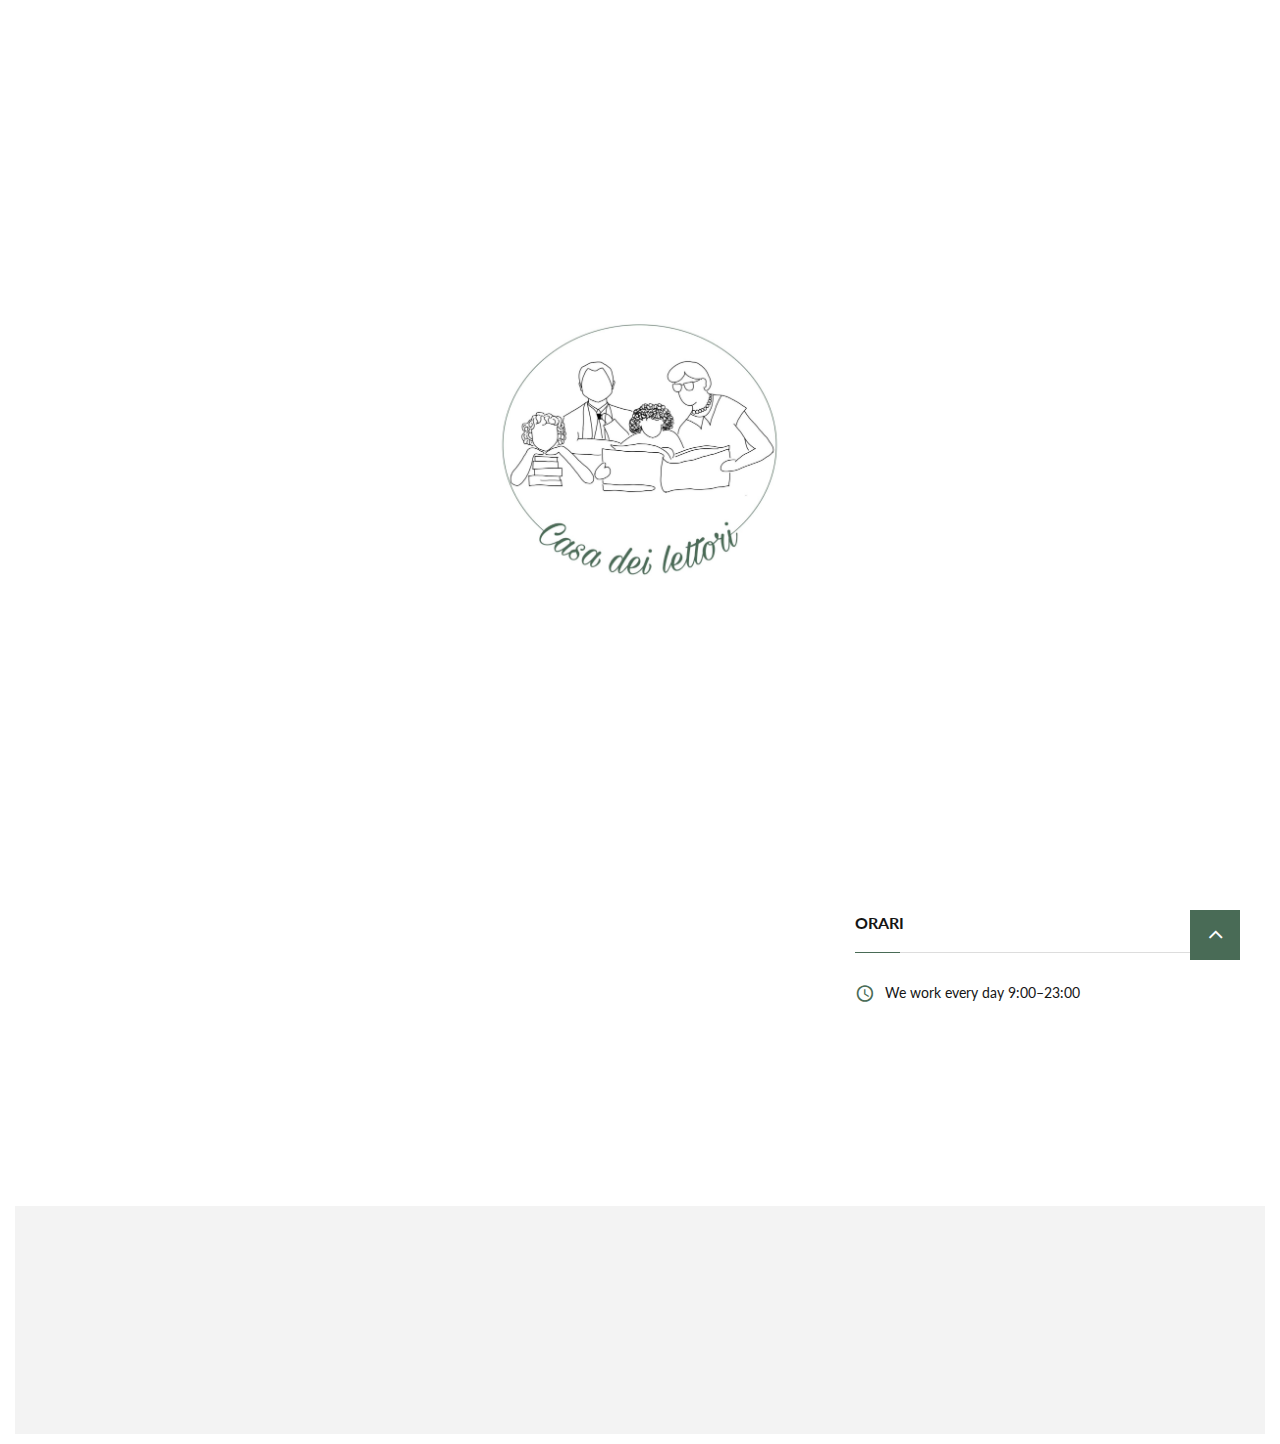
<file: contacts.html>
<!-- icon list--><!DOCTYPE html>
<html class="wide wow-animation" lang="en">
  <head>
    <!-- Site Title-->
    <title>Contatti</title>
    <meta name="format-detection" content="telephone=no">
    <meta name="viewport" content="width=device-width, height=device-height, initial-scale=1.0, maximum-scale=1.0, user-scalable=0">
    <meta http-equiv="X-UA-Compatible" content="IE=edge">
    <meta charset="utf-8">
    <link rel="icon" href="images/logo-desktop.jpeg" type="image/x-icon">
    <!-- Stylesheets-->
    <link rel="stylesheet" type="text/css" href="//fonts.googleapis.com/css?family=Lato:400,700,400italic%7CPoppins:300,400,500,700">
    <link rel="stylesheet" href="css/bootstrap.css">
    <link rel="stylesheet" href="css/style.css">
    <style>.ie-panel{display: none;background: #212121;padding: 10px 0;box-shadow: 3px 3px 5px 0 rgba(0,0,0,.3);clear: both;text-align:center;position: relative;z-index: 1;} html.ie-10 .ie-panel, html.lt-ie-10 .ie-panel {display: block;}</style>
  </head>
  <body>
    <div class="ie-panel"><a href="http://windows.microsoft.com/en-US/internet-explorer/"><img src="images/ie8-panel/warning_bar_0000_us.jpg" height="42" width="820" alt="You are using an outdated browser. For a faster, safer browsing experience, upgrade for free today."></a></div>
    <!-- Page-->
    <div class="text-center page">
      <!-- Page preloader-->
      <div class="page-loader">
        <div>
          <div class="page-loader-body">
            <img src="images/logo-desktop.jpeg" alt="" width="314" height="48"/>
          </div>
        </div>
      </div>
      <!-- Page Header-->
      <header class="page-header" style="padding-bottom: 24px">
        <!-- RD Navbar-->
        <div class="rd-navbar-wrap">
          <nav class="rd-navbar rd-navbar-default-with-top-panel" data-layout="rd-navbar-fixed" data-sm-layout="rd-navbar-fixed" data-md-layout="rd-navbar-fullwidth" data-md-device-layout="rd-navbar-fixed" data-lg-layout="rd-navbar-fullwidth" data-lg-device-layout="rd-navbar-fullwidth" data-md-stick-up-offset="90px" data-lg-stick-up-offset="150px" data-stick-up="true" data-sm-stick-up="true" data-md-stick-up="true" data-lg-stick-up="true">
            <div class="rd-navbar-top-panel rd-navbar-collapse">
              <div class="rd-navbar-top-panel-inner">
                <div class="left-side">
                  <div class="group"><span class="text-italic">Seguici:</span>
                    <ul class="list-inline">
                      <li><a class="icon icon-sm icon-secondary-5 fa fa-instagram" href="#"></a></li>
                      <li><a class="icon icon-sm icon-secondary-5 fa fa-facebook" href="#"></a></li>
                      <li><a class="icon icon-sm icon-secondary-5 fa fa-twitter" href="#"></a></li>
                    </ul>
                  </div>
                </div>
                <div class="center-side">
                  <!-- RD Navbar Brand-->
                  <div class="rd-navbar-brand fullwidth-brand"><a class="brand-name" href="index.html"><img src="images/logo-desktop.jpeg" alt="" width="157" height="24"/></a></div>
                </div>
                <div class="right-side">
                  <!-- Contact Info-->
                  <div class="contact-info">
                    <div class="unit unit-middle unit-horizontal unit-spacing-xs">
                      <div class="unit__left"><span class="icon icon-primary text-middle mdi mdi-phone"></span></div>
                      <div class="unit__body"><a class="text-middle" href="tel:#">+39 1234567890</a></div>
                    </div>
                  </div>
                </div>
              </div>
            </div>
            <div class="rd-navbar-inner">
              <!-- RD Navbar Panel-->
              <div class="rd-navbar-panel">
                <!-- RD Navbar Toggle-->
                <button class="rd-navbar-toggle" data-rd-navbar-toggle=".rd-navbar-nav-wrap"><span></span></button>
                <!-- RD Navbar collapse toggle-->
                <button class="rd-navbar-collapse-toggle" data-rd-navbar-toggle=".rd-navbar-collapse"><span></span></button>
                <!-- RD Navbar Brand-->
                <div class="rd-navbar-brand mobile-brand" style="padding-left: 3px;"><a class="brand-name" href="index.html"><img src="images/logo-mobile.jpeg" alt="" width="230" height="24"/></a></div>
              </div>
              <div class="rd-navbar-aside-right">
                <div class="rd-navbar-nav-wrap">
                  <div class="rd-navbar-nav-scroll-holder">
                    <ul class="rd-navbar-nav">
                      <li><a href="index.html">Home</a>
                      </li>
                      <li><a href="gallery.html">Gallery</a>
                      </li>
                      <li><a href="about-us.html">About Us</a>
                      </li>
                      <li class="active"><a href="contacts.html">Contatti</a>
                      </li>
                    </ul>
                  </div>
                </div>
              </div>
            </div>
          </nav>
        </div>
      </header>
      <main>
        <section class="section section-md bg-white text-center">
          <div class="shell">
            <div class="range range-50 range-md-center">
              <div class="cell-sm-8">
                <div class="contact-box">
                  <h3>Prenota il tuo prossimo soggiorno!</h3>
                  <p>We are available 24/7 by fax, e-mail or by phone. You can also use our quick contact form to ask a question about our services. We would be pleased to answer your questions.</p>
                  <!-- Mappa-->
                  <div style="height: 30px;"></div>
                  <iframe src="https://www.google.com/maps/embed?pb=!1m18!1m12!1m3!1d3030.3402190795173!2d12.4431548921433!3d41.904730051185574!2m3!1f0!2f0!3f0!3m2!1i1024!2i768!4f13.1!3m3!1m2!1s0x132f607a3e6e4119%3A0x7a1116f5521746fb!2sVia%20Angelo%20Emo%2C%20130%2C%2000165%20Roma%20RM!5e0!3m2!1sit!2sit!4v1735041148687!5m2!1sit!2sit" width="600" height="450" style="border:0;" allowfullscreen="" loading="lazy" referrerpolicy="no-referrer-when-downgrade"></iframe>
                </div>
              </div>
              <div class="cell-sm-4">
                <aside class="contact-box-aside text-left">
                  <div class="range range-50">
                    <div class="cell-xs-6 cell-sm-12">
                      <p class="aside-title"> i nostri social</p>
                      <hr class="divider divider-left divider-custom">
                      <ul class="list-inline">
                        <li><a class="icon icon-sm icon-gray-3 fa fa-instagram" href="#"></a></li>
                        <li><a class="icon icon-sm icon-gray-3 fa fa-facebook" href="#"></a></li>
                        <li><a class="icon icon-sm icon-gray-3 fa fa-twitter" href="#"></a></li>
                        <li><a class="icon icon-sm icon-gray-3 fa fa-youtube" href="#"></a></li>
                      </ul>
                    </div>
                    <div class="cell-xs-6 cell-sm-12">
                      <p class="aside-title"> Prenota ora</p>
                      <hr class="divider divider-left divider-custom">
                      <div class="unit unit-middle unit-horizontal unit-spacing-xs unit-xs-top">
                        <div class="unit__body"><a class="text-middle link link-gray-dark" href="https://www.airbnb.it/"><img src="images/Airbnb.png" width="30%"/> </a></div>
                      </div>
                    </div>
                    <div class="cell-xs-6 cell-sm-12">
                      <p class="aside-title"> Contatti</p>
                      <hr class="divider divider-left divider-custom">
                      <div class="unit unit-middle unit-horizontal unit-spacing-xs unit-xs-top">
                        <div class="unit__left"><span class="text-middle icon icon-sm mdi mdi-phone"></span></div>
                        <div class="unit__body"><a class="text-middle link link-gray-dark">+39 1234567890</a></div>
                      </div>
                      <div class="unit unit-middle unit-horizontal unit-spacing-xs unit-xs-top">
                        <div class="unit__left"><span class="text-middle icon icon-sm mdi mdi-whatsapp"></span></div>
                        <div class="unit__body"><a class="text-middle link link-gray-dark" href="https://www.whatsapp.com/?lang=it_IT">Chat Whatsapp</a></div>
                      </div>
                    </div>
                    <div class="cell-xs-6 cell-sm-12">
                      <p class="aside-title"> Indirizzo</p>
                      <hr class="divider divider-left divider-custom">
                      <div class="unit unit-middle unit-horizontal unit-spacing-xs unit-xs-top">
                        <div class="unit__left"><span class="text-middle icon icon-sm mdi mdi-map-marker icon-primary"></span></div>
                        <div class="unit__body"><a class="text-middle link link-gray-dark">Via Angelo Emo 130, Roma, 00165</a></div>
                      </div>
                    </div>
                    <div class="cell-xs-6 cell-sm-12">
                      <p class="aside-title"> orari</p>
                      <hr class="divider divider-left divider-custom">
                      <div class="unit unit-middle unit-horizontal unit-spacing-xs unit-xs-top">
                        <div class="unit__left"><span class="text-middle icon icon-sm mdi mdi-clock icon-primary"></span></div>
                        <div class="unit__body text-gray-darker">
                          <p>We work every day 9:00–23:00</p>
                        </div>
                      </div>
                    </div>
                  </div>
                </aside>
              </div>
            </div>
          </div>
        </section>
      <!-- Page Footer-->
      <footer class="page-footer text-left text-sm-left">
        <div class="shell-wide">
          <div class="footer-banner section-sm"></div>
          <div class="page-footer-minimal">
            <div class="shell-wide">
              <div class="range range-50">
                <div class="cell-sm-6 cell-md-3 cell-lg-4 wow fadeInUp" data-wow-delay=".1s">
                  <div class="page-footer-minimal-inner">
                    <div style="text-align: center;">
                      <img src="images/logo-desktop-no-bg.png" alt="" width="180" />
                    </div> </div>
                </div>
                <div class="cell-sm-6 cell-md-5 cell-lg-4 wow fadeInUp" data-wow-delay=".2s">
                  <div class="page-footer-minimal-inner">
                    <h4>Contatti</h4>
                    <ul class="list-unstyled">
                      <li>
                        <dl class="list-desc">
                          <dt><span class="icon icon-sm mdi mdi-email"></span></dt>
                          <dd><a class="link link-gray-darker">email@gmail.com</a></dd>
                        </dl>
                      </li>
                      <li>
                        <dl class="list-desc">
                          <dt><span class="icon icon-sm mdi mdi-phone"></span></dt>
                          <dd class="text-gray-darker"><a class="link link-gray-darker" href="tel:#">+39 1234567890</a>
                          </dd>
                        </dl>
                      </li>
                    </ul>
                  </div>
                </div>
                <div class="cell-sm-6 cell-md-5 cell-lg-4 wow fadeInUp" data-wow-delay=".3s">
                  <div class="page-footer-minimal-inner">
                    <h4>Informazioni legali</h4>
                    <ul class="list-unstyled">
                      <li>
                        <dl class="list-desc">
                          <dt><span class="icon icon-sm mdi mdi-map-marker"></span></dt>
                          <dd><a class="link link-gray-darker">Via Angelo Emo 130, Roma, 00165</a></dd>
                        </dl>
                      </li>
                      <li>
                        <dl class="list-desc">
                          <dt><span class="icon icon-sm mdi mdi-information"></span></dt>
                          <dd><a class="link link-gray-darker">CIR: </a></dd>
                        </dl>
                      </li>
                      <li>
                        <dl class="list-desc">
                          <dt><span class="icon icon-sm mdi mdi-information"></span></dt>
                          <dd><a class="link link-gray-darker">CIN:</a></dd>
                        </dl>
                      </li>
                    </ul>
                  </div>
                </div>
              </div>
            </div>
          </div>
        </div>
      </footer>
      </main>
    </div>
    <!-- PANEL-->
    <!-- END PANEL-->
    <!-- Global Mailform Output-->
    <div class="snackbars" id="form-output-global"></div>
    <!-- PhotoSwipe Gallery-->
    <div class="pswp" tabindex="-1" role="dialog" aria-hidden="true">
      <div class="pswp__bg"></div>
      <div class="pswp__scroll-wrap">
        <div class="pswp__container">
          <div class="pswp__item"></div>
          <div class="pswp__item"></div>
          <div class="pswp__item"></div>
        </div>
        <div class="pswp__ui pswp__ui--hidden">
          <div class="pswp__top-bar">
            <div class="pswp__counter"></div>
            <button class="pswp__button pswp__button--close" title="Close (Esc)"></button>
            <button class="pswp__button pswp__button--share" title="Share"></button>
            <button class="pswp__button pswp__button--fs" title="Toggle fullscreen"></button>
            <button class="pswp__button pswp__button--zoom" title="Zoom in/out"></button>
            <div class="pswp__preloader">
              <div class="pswp__preloader__icn">
                <div class="pswp__preloader__cut">
                  <div class="pswp__preloader__donut"></div>
                </div>
              </div>
            </div>
          </div>
          <div class="pswp__share-modal pswp__share-modal--hidden pswp__single-tap">
            <div class="pswp__share-tooltip"></div>
          </div>
          <button class="pswp__button pswp__button--arrow--left" title="Previous (arrow left)"></button>
          <button class="pswp__button pswp__button--arrow--right" title="Next (arrow right)"></button>
          <div class="pswp__caption">
            <div class="pswp__caption__cent"></div>
          </div>
        </div>
      </div>
    </div>
    <!-- Javascript-->
    <script src="js/core.min.js"></script>
    <script src="js/script.js"></script>
  </body>
</html>
</file>
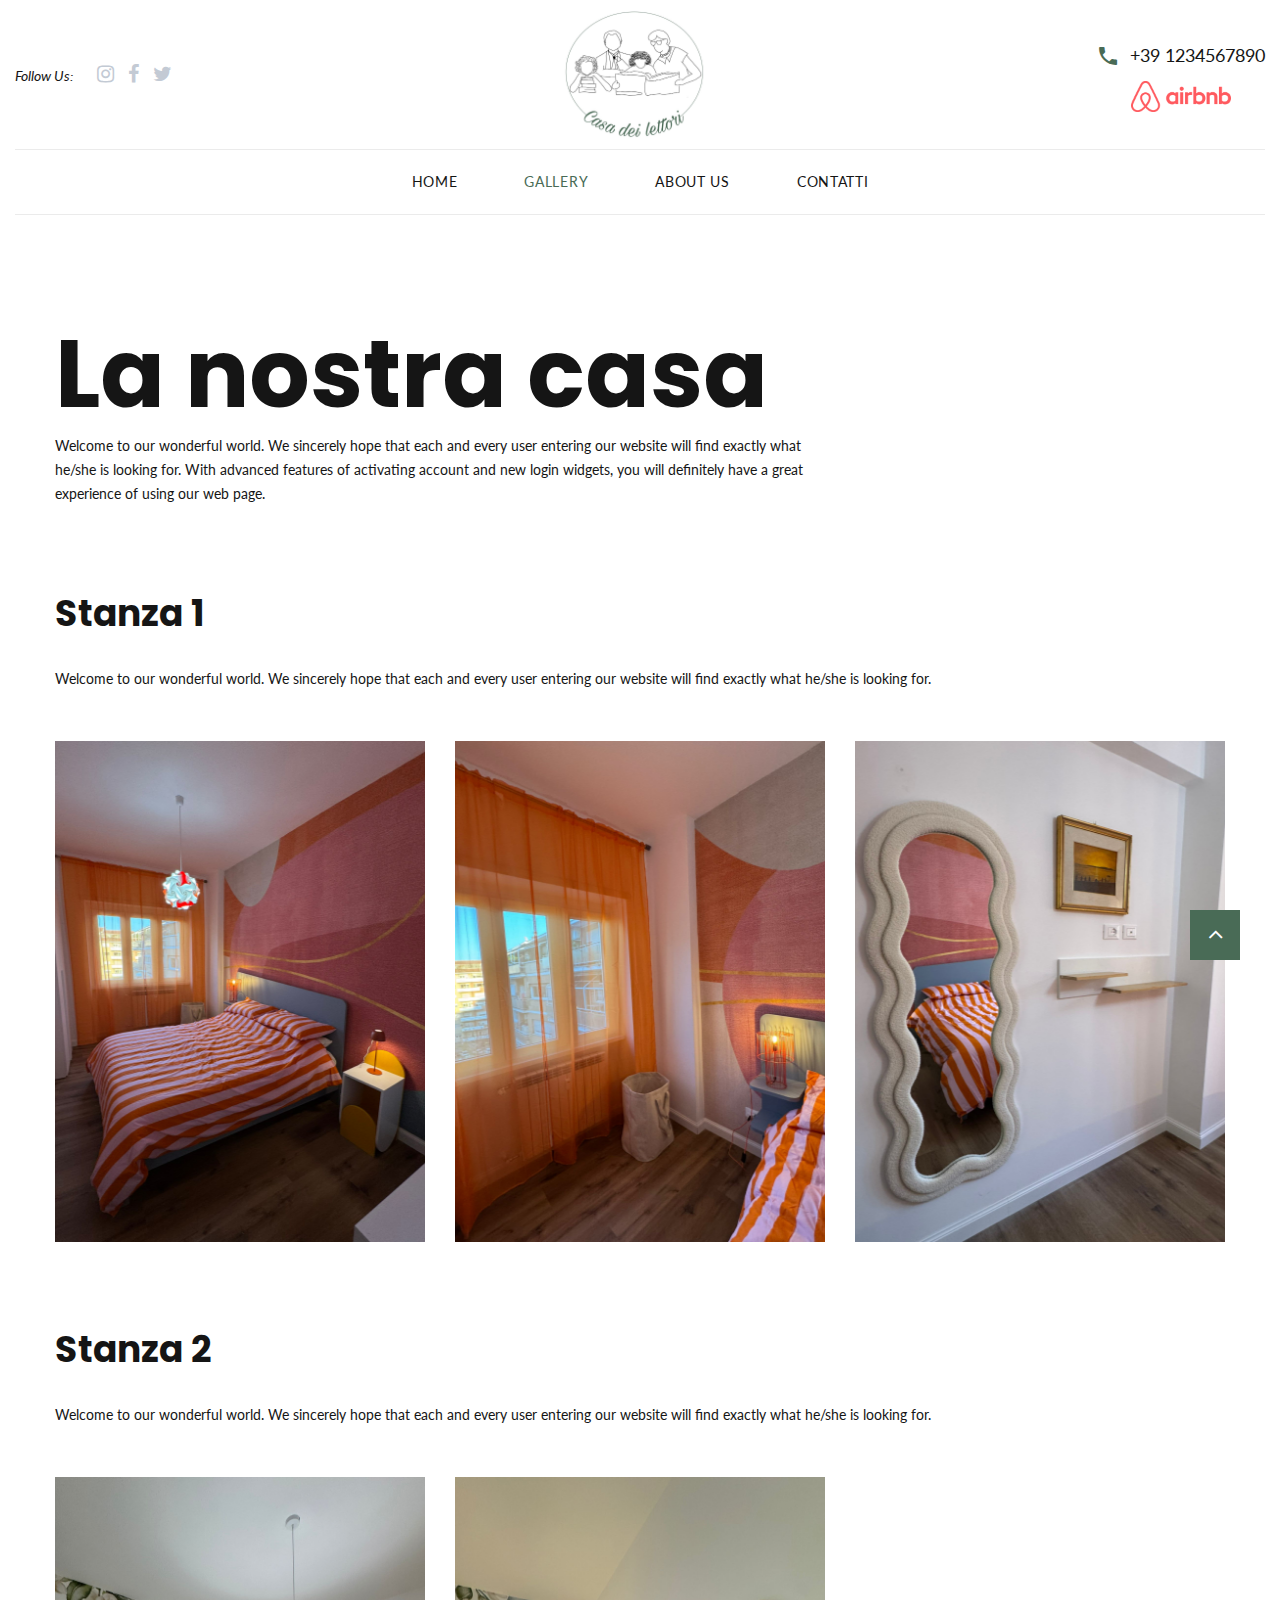
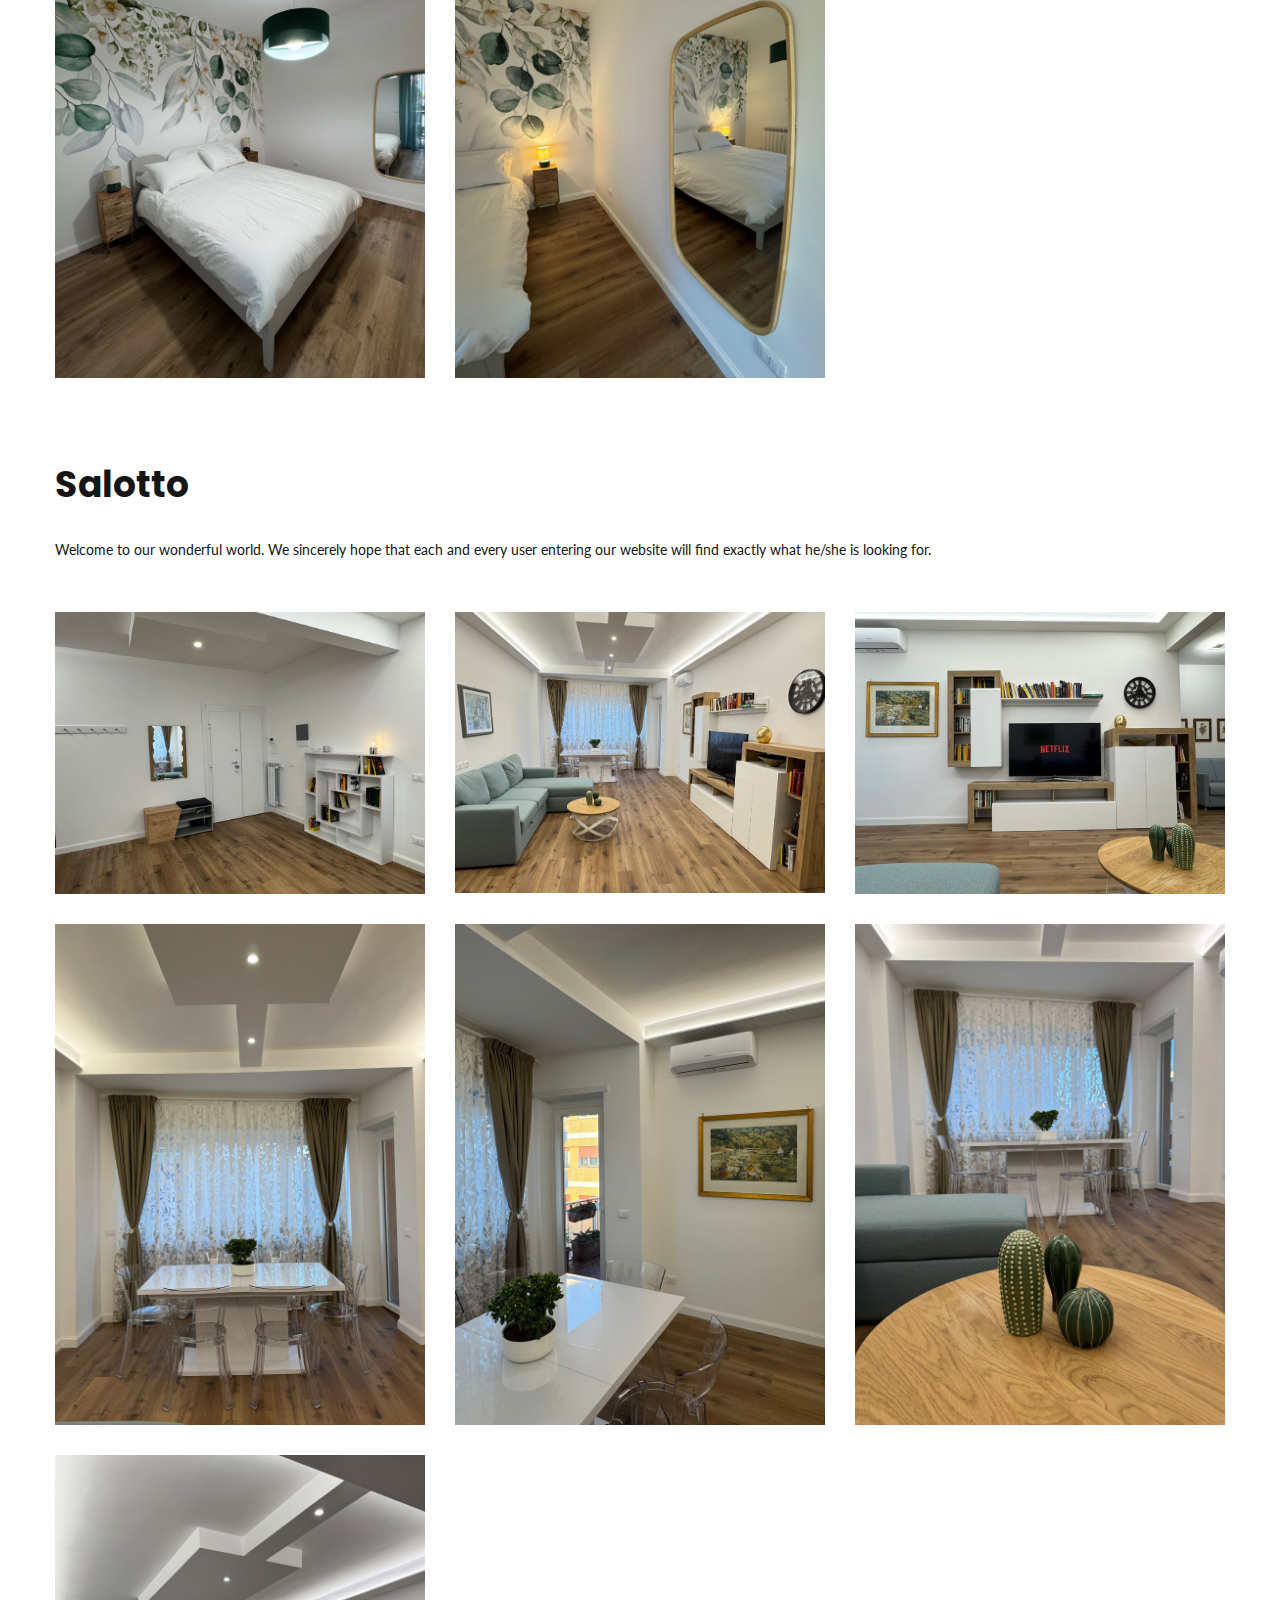
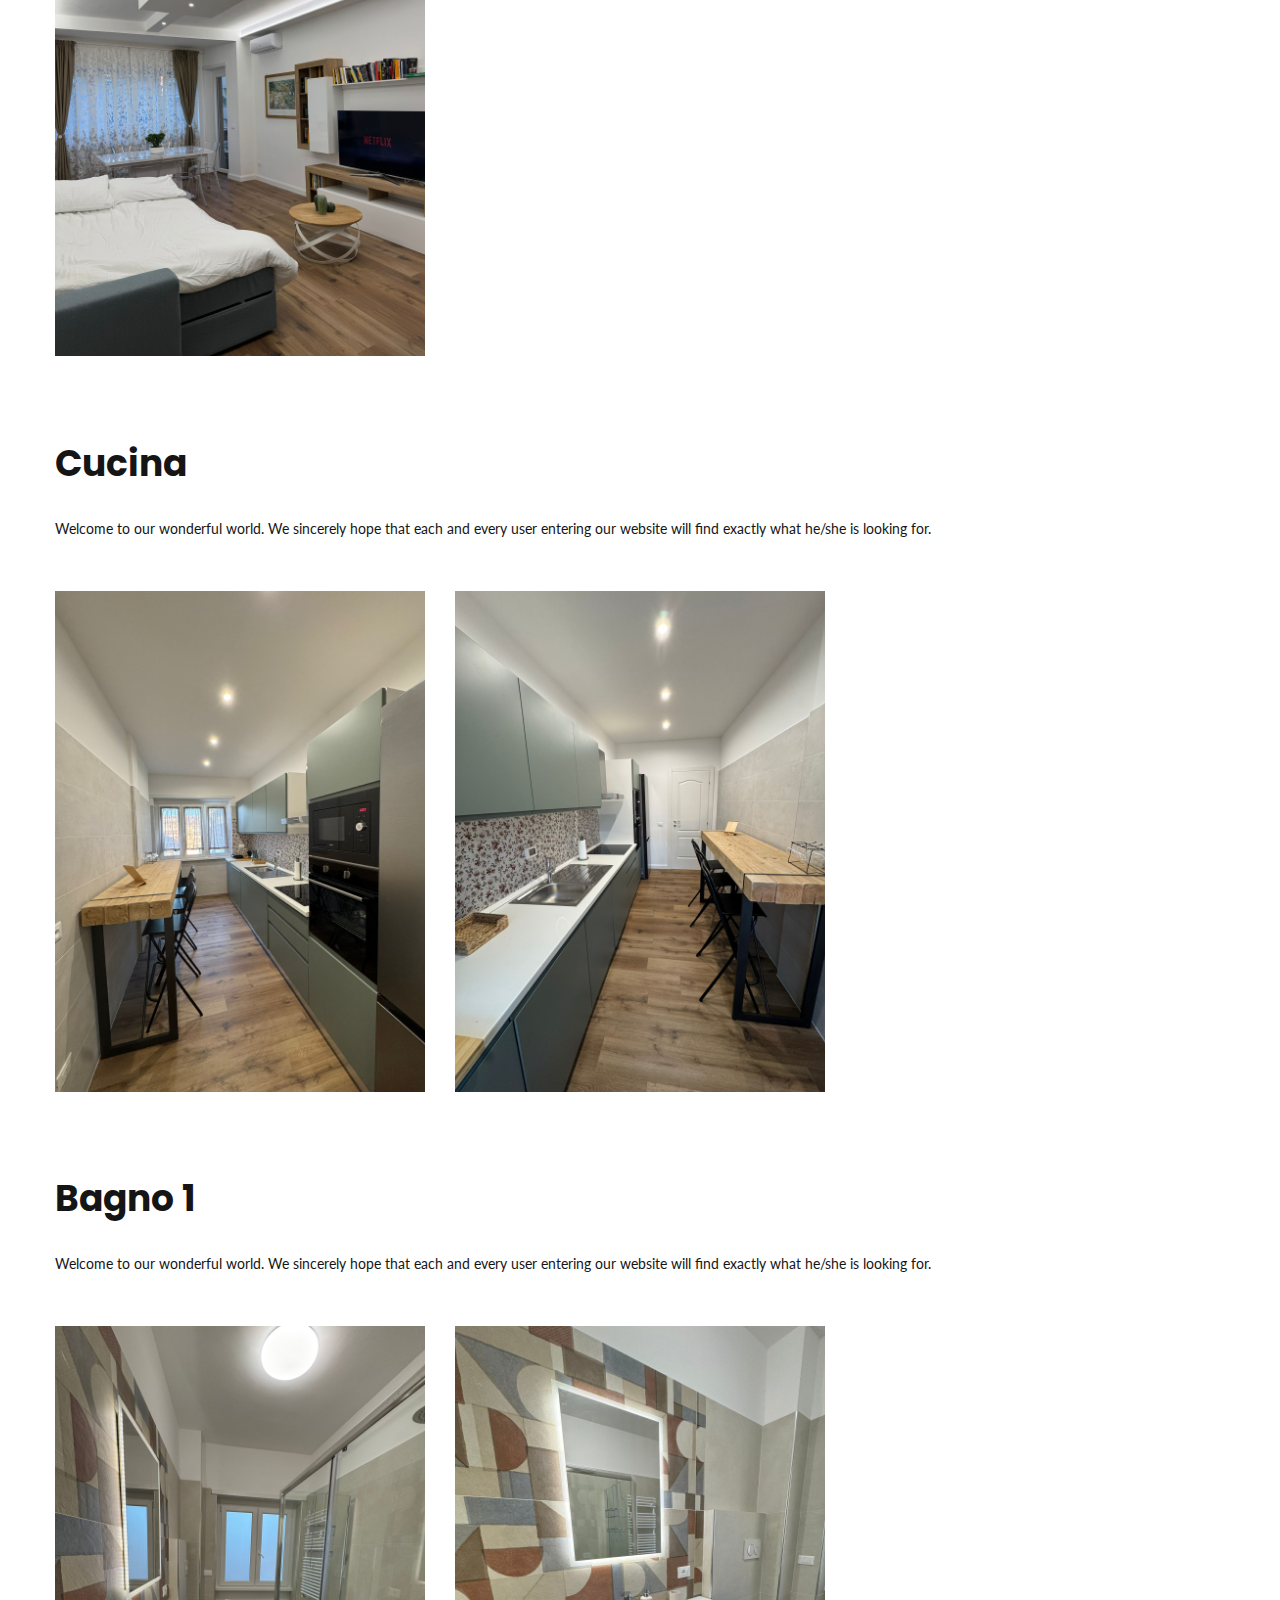
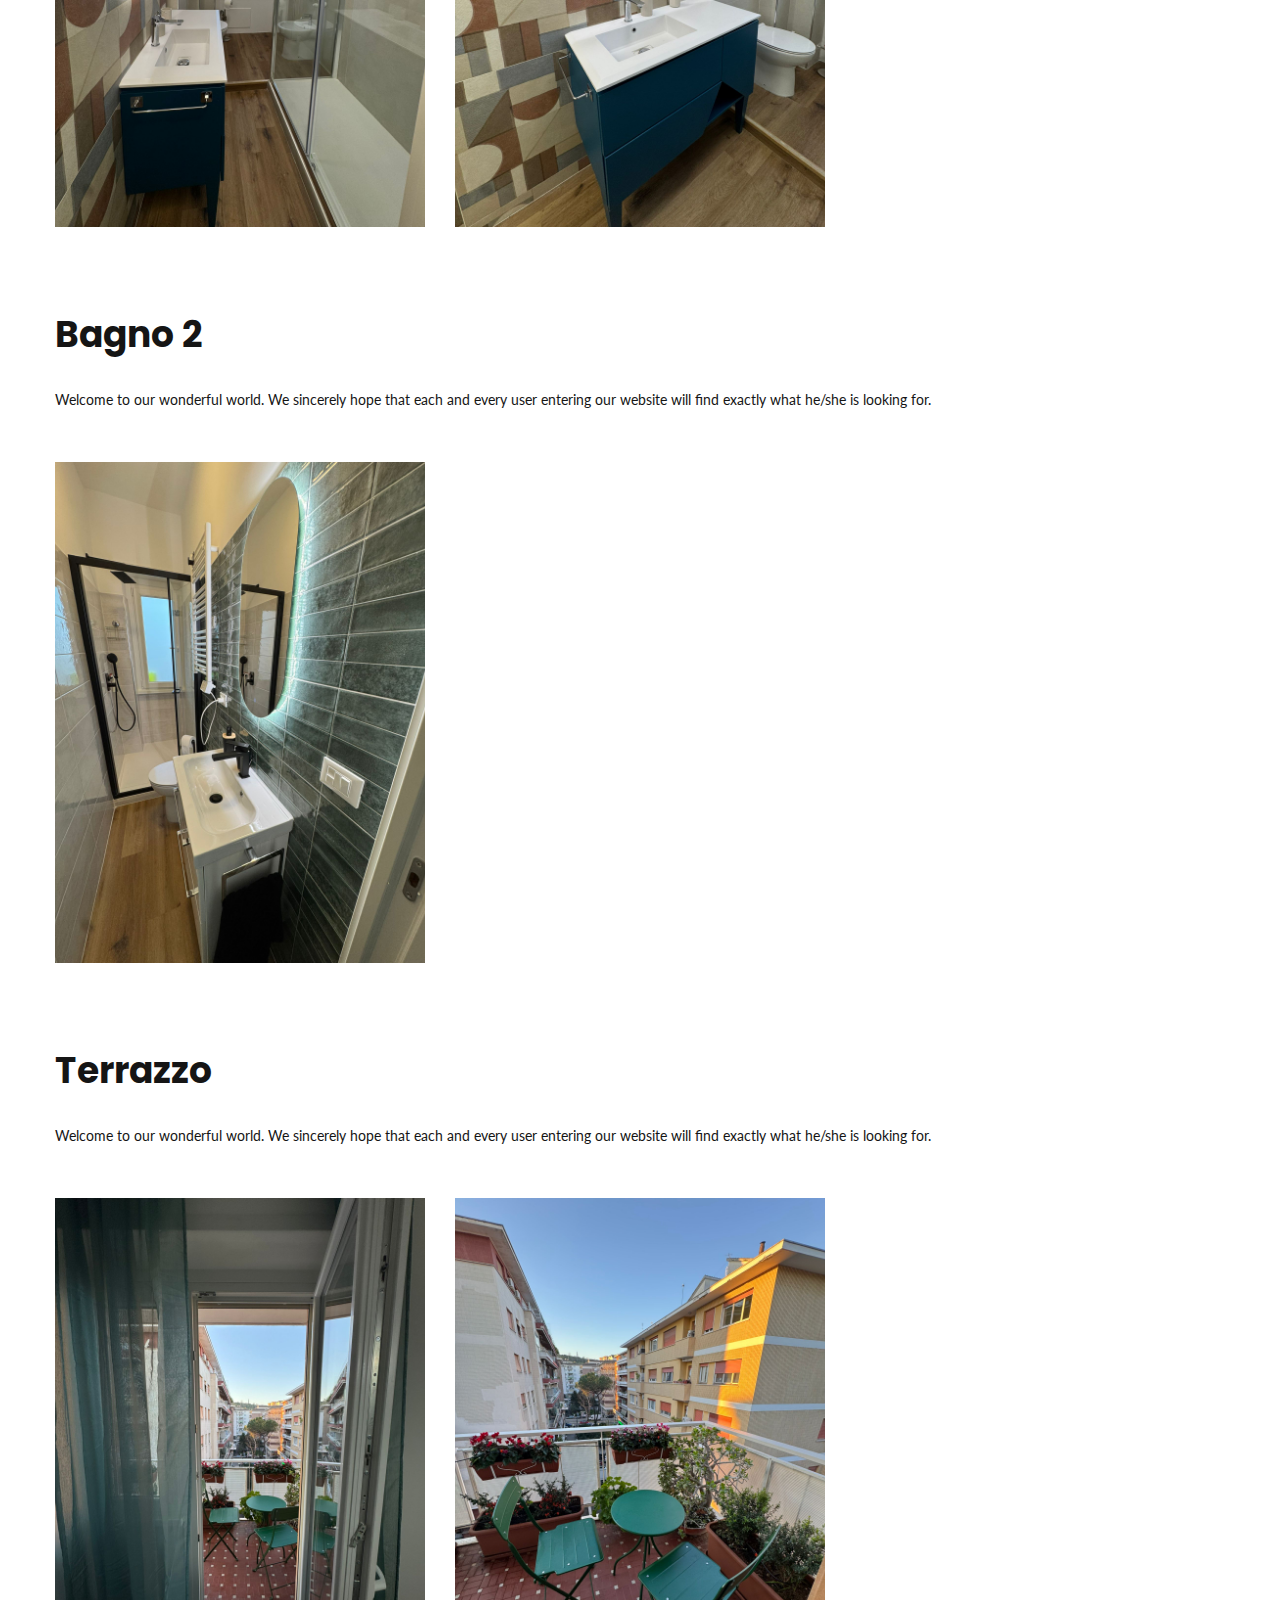
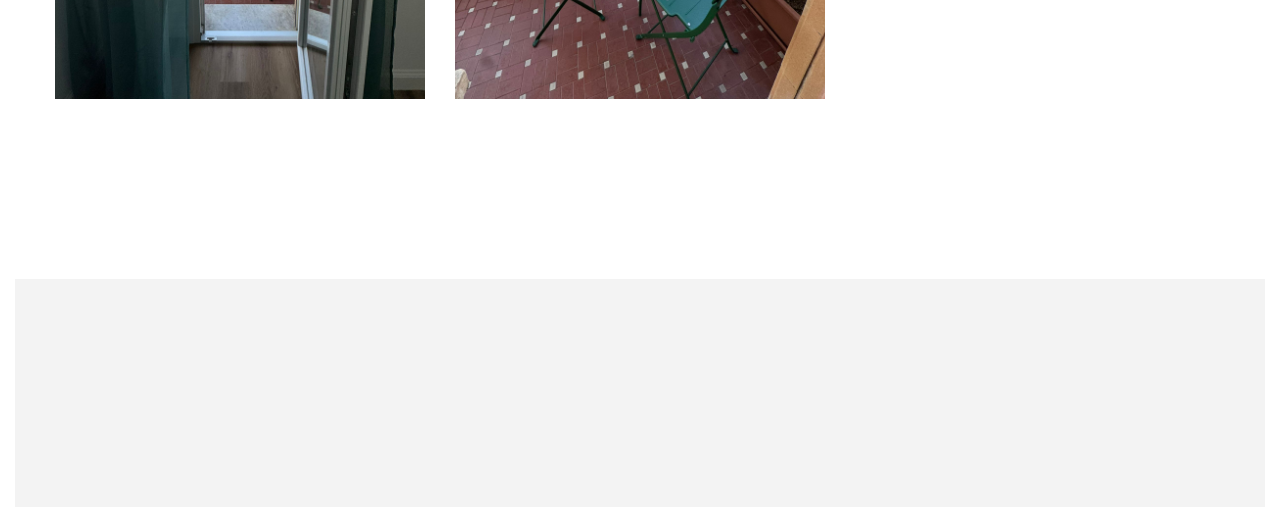
<file: gallery.html>
<!-- icon list-->
<!DOCTYPE html>
<html class="wide wow-animation" lang="en">

<head>
  <!-- Site Title-->
  <title>Gallery</title>
  <meta name="format-detection" content="telephone=no">
  <meta name="viewport"
    content="width=device-width, height=device-height, initial-scale=1.0, maximum-scale=1.0, user-scalable=0">
  <meta http-equiv="X-UA-Compatible" content="IE=edge">
  <meta charset="utf-8">
  <link rel="icon" href="images/logo-desktop.jpeg" type="image/x-icon">
  <!-- Stylesheets-->
  <link rel="stylesheet" type="text/css"
    href="//fonts.googleapis.com/css?family=Lato:400,700,400italic%7CPoppins:300,400,500,700">
  <link rel="stylesheet" href="css/bootstrap.css">
  <link rel="stylesheet" href="css/style.css">
  <style>
    .ie-panel {
      display: none;
      background: #212121;
      padding: 10px 0;
      box-shadow: 3px 3px 5px 0 rgba(0, 0, 0, .3);
      clear: both;
      text-align: center;
      position: relative;
      z-index: 1;
    }

    html.ie-10 .ie-panel,
    html.lt-ie-10 .ie-panel {
      display: block;
    }
  </style>
</head>

<body>
  <div class="ie-panel"><a href="http://windows.microsoft.com/en-US/internet-explorer/"><img
        src="images/ie8-panel/warning_bar_0000_us.jpg" height="42" width="820"
        alt="You are using an outdated browser. For a faster, safer browsing experience, upgrade for free today."></a>
  </div>
  <!-- Page-->
  <div class="text-center page element-mod">
    <!-- Page preloader-->
    <div class="page-loader">
      <div>
        <div class="page-loader-body">
          <img src="images/logo-desktop.jpeg" alt="" width="314" height="48" />
        </div>
      </div>
    </div>
    <!-- Page Header-->
    <header class="page-header" style="padding-bottom: 24px">
      <!-- RD Navbar-->
      <div class="rd-navbar-wrap">
        <nav class="rd-navbar rd-navbar-default-with-top-panel" data-layout="rd-navbar-fixed"
          data-sm-layout="rd-navbar-fixed" data-md-layout="rd-navbar-fullwidth" data-md-device-layout="rd-navbar-fixed"
          data-lg-layout="rd-navbar-fullwidth" data-lg-device-layout="rd-navbar-fullwidth"
          data-md-stick-up-offset="90px" data-lg-stick-up-offset="150px" data-stick-up="true" data-sm-stick-up="true"
          data-md-stick-up="true" data-lg-stick-up="true">
          <div class="rd-navbar-top-panel rd-navbar-collapse">
            <div class="rd-navbar-top-panel-inner">
              <div class="left-side">
                <div class="group"><span class="text-italic">Follow Us:</span>
                  <ul class="list-inline">
                    <li><a class="icon icon-sm icon-secondary-5 fa fa-instagram" href="#"></a></li>
                    <li><a class="icon icon-sm icon-secondary-5 fa fa-facebook" href="#"></a></li>
                    <li><a class="icon icon-sm icon-secondary-5 fa fa-twitter" href="#"></a></li>
                  </ul>
                </div>
              </div>
              <div class="center-side">
                <!-- RD Navbar Brand-->
                <div class="rd-navbar-brand fullwidth-brand"><a class="brand-name" href="index.html"><img
                      src="images/logo-desktop.jpeg" alt="" width="157" height="24" /></a></div>
              </div>
              <div class="right-side">
                <!-- Contact Info-->
                <div class="contact-info">
                  <div class="unit unit-middle unit-horizontal unit-spacing-xs">
                    <div class="unit__left"><span class="icon icon-primary text-middle mdi mdi-phone"></span></div>
                    <div class="unit__body"><a class="text-middle" href="tel:#">+39 1234567890</a></div>
                  </div>
                </div>
                <div style="margin-top: 10px;"><a class="text-middle link link-gray-dark"
                    href="https://www.airbnb.it/"><img src="images/Airbnb.png" width="100px" /> </a></div>
              </div>
            </div>
          </div>
          <div class="rd-navbar-inner">
            <!-- RD Navbar Panel-->
            <div class="rd-navbar-panel">
              <!-- RD Navbar Toggle-->
              <button class="rd-navbar-toggle" data-rd-navbar-toggle=".rd-navbar-nav-wrap"><span></span></button>
              <!-- RD Navbar collapse toggle-->
              <button class="rd-navbar-collapse-toggle"
                data-rd-navbar-toggle=".rd-navbar-collapse"><span></span></button>
              <!-- RD Navbar Brand-->
              <div class="rd-navbar-brand mobile-brand" style="padding-left: 3px;"><a class="brand-name"
                  href="index.html"><img src="images/logo-mobile.jpeg" alt="" width="230" height="24" /></a></div>
            </div>
            <div class="rd-navbar-aside-right">
              <div class="rd-navbar-nav-wrap">
                <div class="rd-navbar-nav-scroll-holder">
                  <ul class="rd-navbar-nav">
                    <li><a href="index.html">Home</a>
                    </li>
                    <li class="active"><a href="gallery.html">Gallery</a>
                    </li>
                    <li><a href="about-us.html">About Us</a>
                    </li>
                    <li><a href="contacts.html">Contatti</a>
                    </li>
                  </ul>
                </div>
              </div>
            </div>
          </div>
        </nav>
      </div>
    </header>
    <main>

      <!-- Base typography-->
      <section class="section-sm bg-white text-sm-left">
        <div class="shell">
          <div class="range">
            <div class="cell-md-8">
              <ul class="list-xl">
                <li>
                  <h1>La nostra casa</h1>
                  <p>Welcome to our wonderful world. We sincerely hope that each and every user entering our website
                    will find exactly what he/she is looking for. With advanced features of activating account and new
                    login widgets, you will definitely have a great experience of using our web page.</p>
                </li>
              </ul>
            </div>
          </div>
        </div>
      </section>

      <!-- Stanza 1-->
      <section class="section-sm bg-white text-sm-left">
        <div class="shell">
          <div class="range">
            <div class="cell-md-12">
              <h3>Stanza 1</h3>
              <div>
                <span>Welcome to our wonderful world.</span>
                <span>We sincerely hope that each and every user entering our website will find exactly what he/she is
                  looking for.</span>
                <div class="range range-30" data-lightgallery="group">
                  <div class="cell-sm-6 cell-md-4"><a class="thumbnail-classic"
                      href="images/casa/cameraR-1.jpeg" data-lightgallery="item">
                      <figure><img src="images/casa/cameraR-1.jpeg" alt="" style="height: 50%; width: 50%"/>
                      </figure>
                    </a>
                  </div>
                  <div class="cell-sm-6 cell-md-4"><a class="thumbnail-classic"
                      href="images/casa/cameraR-2.jpeg" data-lightgallery="item">
                      <figure><img src="images/casa/cameraR-2.jpeg" alt="" style="height: 50%; width: 50%" />
                      </figure>
                    </a>
                  </div>
                  <div class="cell-sm-6 cell-md-4"><a class="thumbnail-classic"
                    href="images/casa/cameraR-3.jpeg" data-lightgallery="item">
                    <figure><img src="images/casa/cameraR-3.jpeg" alt="" style="height: 50%; width: 50%" />
                    </figure>
                  </a>
                </div>
                </div>
              </div>
            </div>
          </div>
        </div>
      </section>

      <!-- Stanza 2-->
      <section class="section-sm bg-white text-sm-left">
        <div class="shell">
          <div class="range">
            <div class="cell-md-12">
              <h3>Stanza 2</h3>
              <div>
                <span>Welcome to our wonderful world.</span>
                <span>We sincerely hope that each and every user entering our website will find exactly what he/she is
                  looking for.</span>
                <div class="range range-30" data-lightgallery="group">
                  <div class="cell-sm-6 cell-md-4"><a class="thumbnail-classic"
                      href="images/casa/cameraB-1.jpeg" data-lightgallery="item">
                      <figure><img src="images/casa/cameraB-1.jpeg" alt="" style="height: 50%; width: 50%" />
                      </figure>
                    </a>
                  </div>
                  <div class="cell-sm-6 cell-md-4"><a class="thumbnail-classic"
                      href="images/casa/cameraB-2.jpeg" data-lightgallery="item">
                      <figure><img src="images/casa/cameraB-2.jpeg" alt="" style="height: 50%; width: 50%" />
                      </figure>
                    </a>
                  </div>
                </div>
              </div>
            </div>
          </div>
        </div>
      </section>

      <!-- Salotto-->
      <section class="section-sm bg-white text-sm-left">
        <div class="shell">
          <div class="range">
            <div class="cell-md-12">
              <h3>Salotto</h3>
              <div>
                <span>Welcome to our wonderful world.</span>
                <span>We sincerely hope that each and every user entering our website will find exactly what he/she is
                  looking for.</span>
                <div class="range range-30" data-lightgallery="group">
                  <div class="cell-sm-6 cell-md-4"><a class="thumbnail-classic"
                      href="images/casa/ingresso-1.jpeg" data-lightgallery="item">
                      <figure><img src="images/casa/ingresso-1.jpeg" alt="" style="height: 50%; width: 50%" />
                      </figure>
                    </a>
                  </div>
                  <div class="cell-sm-6 cell-md-4"><a class="thumbnail-classic"
                      href="images/casa/salotto-1.jpeg" data-lightgallery="item">
                      <figure><img src="images/casa/salotto-1.jpeg" alt="" style="height: 55%; width: 50%" />
                      </figure>
                    </a>
                  </div>
                  <div class="cell-sm-6 cell-md-4"><a class="thumbnail-classic"
                      href="images/casa/salotto-2.jpeg" data-lightgallery="item">
                      <figure><img src="images/casa/salotto-2.jpeg" alt="" style="height: 50%; width: 50%" />
                      </figure>
                    </a>
                  </div>
                  <div class="cell-sm-6 cell-md-4"><a class="thumbnail-classic"
                      href="images/casa/salotto-3.jpeg" data-lightgallery="item">
                      <figure><img src="images/casa/salotto-3.jpeg" alt="" style="height: 50%; width: 50%" />
                      </figure>
                    </a>
                  </div>
                  <div class="cell-sm-6 cell-md-4"><a class="thumbnail-classic"
                      href="images/casa/salotto-4.jpeg" data-lightgallery="item">
                      <figure><img src="images/casa/salotto-4.jpeg" alt="" style="height: 50%; width: 50%" />
                      </figure>
                    </a>
                  </div>
                  <div class="cell-sm-6 cell-md-4"><a class="thumbnail-classic"
                      href="images/casa/salotto-5.jpeg" data-lightgallery="item">
                      <figure><img src="images/casa/salotto-5.jpeg" alt="" style="height: 50%; width: 50%" />
                      </figure>
                    </a>
                  </div>
                  <div class="cell-sm-6 cell-md-4"><a class="thumbnail-classic"
                      href="images/casa/salotto-6.jpeg" data-lightgallery="item">
                      <figure><img src="images/casa/salotto-6.jpeg" alt="" style="height: 50%; width: 50%" />
                      </figure>
                    </a>
                  </div>
                </div>
              </div>
            </div>
          </div>
        </div>
      </section>

      <!-- Cucina-->
      <section class="section-sm bg-white text-sm-left">
        <div class="shell">
          <div class="range">
            <div class="cell-md-12">
              <h3>Cucina</h3>
              <div>
                <span>Welcome to our wonderful world.</span>
                <span>We sincerely hope that each and every user entering our website will find exactly what he/she is
                  looking for.</span>
                <div class="range range-30" data-lightgallery="group">
                  <div class="cell-sm-6 cell-md-4"><a class="thumbnail-classic"
                      href="images/casa/cucina-1.jpeg" data-lightgallery="item">
                      <figure><img src="images/casa/cucina-1.jpeg" alt="" style="height: 50%; width: 50%" />
                      </figure>
                    </a>
                  </div>
                  <div class="cell-sm-6 cell-md-4"><a class="thumbnail-classic"
                      href="images/casa/cucina-2.jpeg" data-lightgallery="item">
                      <figure><img src="images/casa/cucina-2.jpeg" alt="" style="height: 50%; width: 50%" />
                      </figure>
                    </a>
                  </div>
                </div>
              </div>
            </div>
          </div>
        </div>
      </section>

      <!-- Bagno 1-->
      <section class="section-sm bg-white text-sm-left">
        <div class="shell">
          <div class="range">
            <div class="cell-md-12">
              <h3>Bagno 1</h3>
              <div>
                <span>Welcome to our wonderful world.</span>
                <span>We sincerely hope that each and every user entering our website will find exactly what he/she is
                  looking for.</span>
                <div class="range range-30" data-lightgallery="group">
                  <div class="cell-sm-6 cell-md-4"><a class="thumbnail-classic"
                      href="images/casa/bagno-1.jpeg" data-lightgallery="item">
                      <figure><img src="images/casa/bagno-1.jpeg" alt="" style="height: 50%; width: 50%" />
                      </figure>
                    </a>
                  </div>
                  <div class="cell-sm-6 cell-md-4"><a class="thumbnail-classic"
                      href="images/casa/bagno-2.jpeg" data-lightgallery="item">
                      <figure><img src="images/casa/bagno-2.jpeg" alt="" style="height: 50%; width: 50%" />
                      </figure>
                    </a>
                  </div>
                </div>
              </div>
            </div>
          </div>
        </div>
      </section>

      <!-- Bagno 2-->
      <section class="section-sm bg-white text-sm-left">
        <div class="shell">
          <div class="range">
            <div class="cell-md-12">
              <h3>Bagno 2</h3>
              <div>
                <span>Welcome to our wonderful world.</span>
                <span>We sincerely hope that each and every user entering our website will find exactly what he/she is
                  looking for.</span>
                <div class="range range-30" data-lightgallery="group">
                  <div class="cell-sm-6 cell-md-4"><a class="thumbnail-classic"
                      href="images/casa/BagnoS-1.jpeg" data-lightgallery="item">
                      <figure><img src="images/casa/BagnoS-1.jpeg" alt="" style="height: 50%; width: 50%" />
                      </figure>
                    </a>
                  </div>
                </div>
              </div>
            </div>
          </div>
        </div>
      </section>

      <!-- Terrazzo-->
      <section class="section-sm bg-white text-sm-left">
        <div class="shell">
          <div class="range">
            <div class="cell-md-12">
              <h3>Terrazzo</h3>
              <div>
                <span>Welcome to our wonderful world.</span>
                <span>We sincerely hope that each and every user entering our website will find exactly what he/she is
                  looking for.</span>
                <div class="range range-30" data-lightgallery="group">
                  <div class="cell-sm-6 cell-md-4"><a class="thumbnail-classic"
                      href="images/casa/terrazzo-1.jpeg" data-lightgallery="item">
                      <figure><img src="images/casa/terrazzo-1.jpeg" alt="" style="height: 50%; width: 50%" />
                      </figure>
                    </a>
                  </div>
                  <div class="cell-sm-6 cell-md-4"><a class="thumbnail-classic"
                      href="images/casa/terrazzo-2.jpeg" data-lightgallery="item">
                      <figure><img src="images/casa/terrazzo-2.jpeg" alt="" style="height: 50%; width: 50%" />
                      </figure>
                    </a>
                  </div>
                </div>
              </div>
            </div>
          </div>
        </div>
      </section>

      <!-- Icon List-->
      <!-- <section class="section-sm bg-white text-sm-left">
          <div class="shell">
            <h3>Icon List</h3>
            <div class="range range-50"> 
              <div class="cell-xs-6 cell-md-4">
                <article class="box-minimal">
                  <div class="box-minimal-icon-big hotel-icon-03"></div>
                  <h4 class="box-minimal-title">Best Service</h4>
                  <div class="box-minimal-divider"></div>
                  <div class="box-minimal-text">Our mission is to attract and retain customers by providing Best in Class solutions and fostering a profitable, disciplined culture of safety, service, and trust.</div>
                </article>
              </div>
              <div class="cell-xs-6 cell-md-4">
                <article class="box-minimal">
                  <div class="box-minimal-icon-big hotel-icon-12"></div>
                  <h4 class="box-minimal-title">Reputation</h4>
                  <div class="box-minimal-divider"></div>
                  <div class="box-minimal-text">We have established a strong presence in the industry. Our award-winning services earn a reputation for quality and excellence that few can rival.</div>
                </article>
              </div>
              <div class="cell-xs-6 cell-md-4">
                <article class="box-minimal">
                  <div class="box-minimal-icon-big hotel-icon-26"></div>
                  <h4 class="box-minimal-title">Safety & Security</h4>
                  <div class="box-minimal-divider"></div>
                  <div class="box-minimal-text">Safety for our employees, customers and the community we work with will always remain our primary focus in all the policies, procedures and programs.</div>
                </article>
              </div>
            </div>
          </div>
        </section> -->


      <!-- Page Footer-->
      <footer class="page-footer text-left text-sm-left">
        <div class="shell-wide">
          <div class="footer-banner section-sm"></div>
          <div class="page-footer-minimal">
            <div class="shell-wide">
              <div class="range range-50">
                <div class="cell-sm-6 cell-md-3 cell-lg-4 wow fadeInUp" data-wow-delay=".1s">
                  <div class="page-footer-minimal-inner">
                    <div style="text-align: center;">
                      <img src="images/logo-desktop-no-bg.png" alt="" width="180" />
                    </div>
                  </div>
                </div>
                <div class="cell-sm-6 cell-md-5 cell-lg-4 wow fadeInUp" data-wow-delay=".2s">
                  <div class="page-footer-minimal-inner">
                    <h4>Contatti</h4>
                    <ul class="list-unstyled">
                      <li>
                        <dl class="list-desc">
                          <dt><span class="icon icon-sm mdi mdi-email"></span></dt>
                          <dd><a class="link link-gray-darker">email@gmail.com</a></dd>
                        </dl>
                      </li>
                      <li>
                        <dl class="list-desc">
                          <dt><span class="icon icon-sm mdi mdi-phone"></span></dt>
                          <dd class="text-gray-darker"><a class="link link-gray-darker" href="tel:#">+39 1234567890</a>
                          </dd>
                        </dl>
                      </li>
                    </ul>
                  </div>
                </div>
                <div class="cell-sm-6 cell-md-5 cell-lg-4 wow fadeInUp" data-wow-delay=".3s">
                  <div class="page-footer-minimal-inner">
                    <h4>Informazioni legali</h4>
                    <ul class="list-unstyled">
                      <li>
                        <dl class="list-desc">
                          <dt><span class="icon icon-sm mdi mdi-map-marker"></span></dt>
                          <dd><a class="link link-gray-darker">Via Angelo Emo 130, Roma, 00165</a></dd>
                        </dl>
                      </li>
                      <li>
                        <dl class="list-desc">
                          <dt><span class="icon icon-sm mdi mdi-information"></span></dt>
                          <dd><a class="link link-gray-darker">CIR: </a></dd>
                        </dl>
                      </li>
                      <li>
                        <dl class="list-desc">
                          <dt><span class="icon icon-sm mdi mdi-information"></span></dt>
                          <dd><a class="link link-gray-darker">CIN:</a></dd>
                        </dl>
                      </li>
                    </ul>
                  </div>
                </div>
              </div>
            </div>
          </div>
        </div>
      </footer>

    </main>
  </div>
  <!-- PANEL-->
  <!-- END PANEL-->
  <!-- Global Mailform Output-->
  <div class="snackbars" id="form-output-global"></div>
  <!-- PhotoSwipe Gallery-->
  <div class="pswp" tabindex="-1" role="dialog" aria-hidden="true">
    <div class="pswp__bg"></div>
    <div class="pswp__scroll-wrap">
      <div class="pswp__container">
        <div class="pswp__item"></div>
        <div class="pswp__item"></div>
        <div class="pswp__item"></div>
      </div>
      <div class="pswp__ui pswp__ui--hidden">
        <div class="pswp__top-bar">
          <div class="pswp__counter"></div>
          <button class="pswp__button pswp__button--close" title="Close (Esc)"></button>
          <button class="pswp__button pswp__button--share" title="Share"></button>
          <button class="pswp__button pswp__button--fs" title="Toggle fullscreen"></button>
          <button class="pswp__button pswp__button--zoom" title="Zoom in/out"></button>
          <div class="pswp__preloader">
            <div class="pswp__preloader__icn">
              <div class="pswp__preloader__cut">
                <div class="pswp__preloader__donut"></div>
              </div>
            </div>
          </div>
        </div>
        <div class="pswp__share-modal pswp__share-modal--hidden pswp__single-tap">
          <div class="pswp__share-tooltip"></div>
        </div>
        <button class="pswp__button pswp__button--arrow--left" title="Previous (arrow left)"></button>
        <button class="pswp__button pswp__button--arrow--right" title="Next (arrow right)"></button>
        <div class="pswp__caption">
          <div class="pswp__caption__cent"></div>
        </div>
      </div>
    </div>
  </div>
  <!-- Javascript-->
  <script src="js/core.min.js"></script>
  <script src="js/script.js"></script>
</body>

</html>
</file>
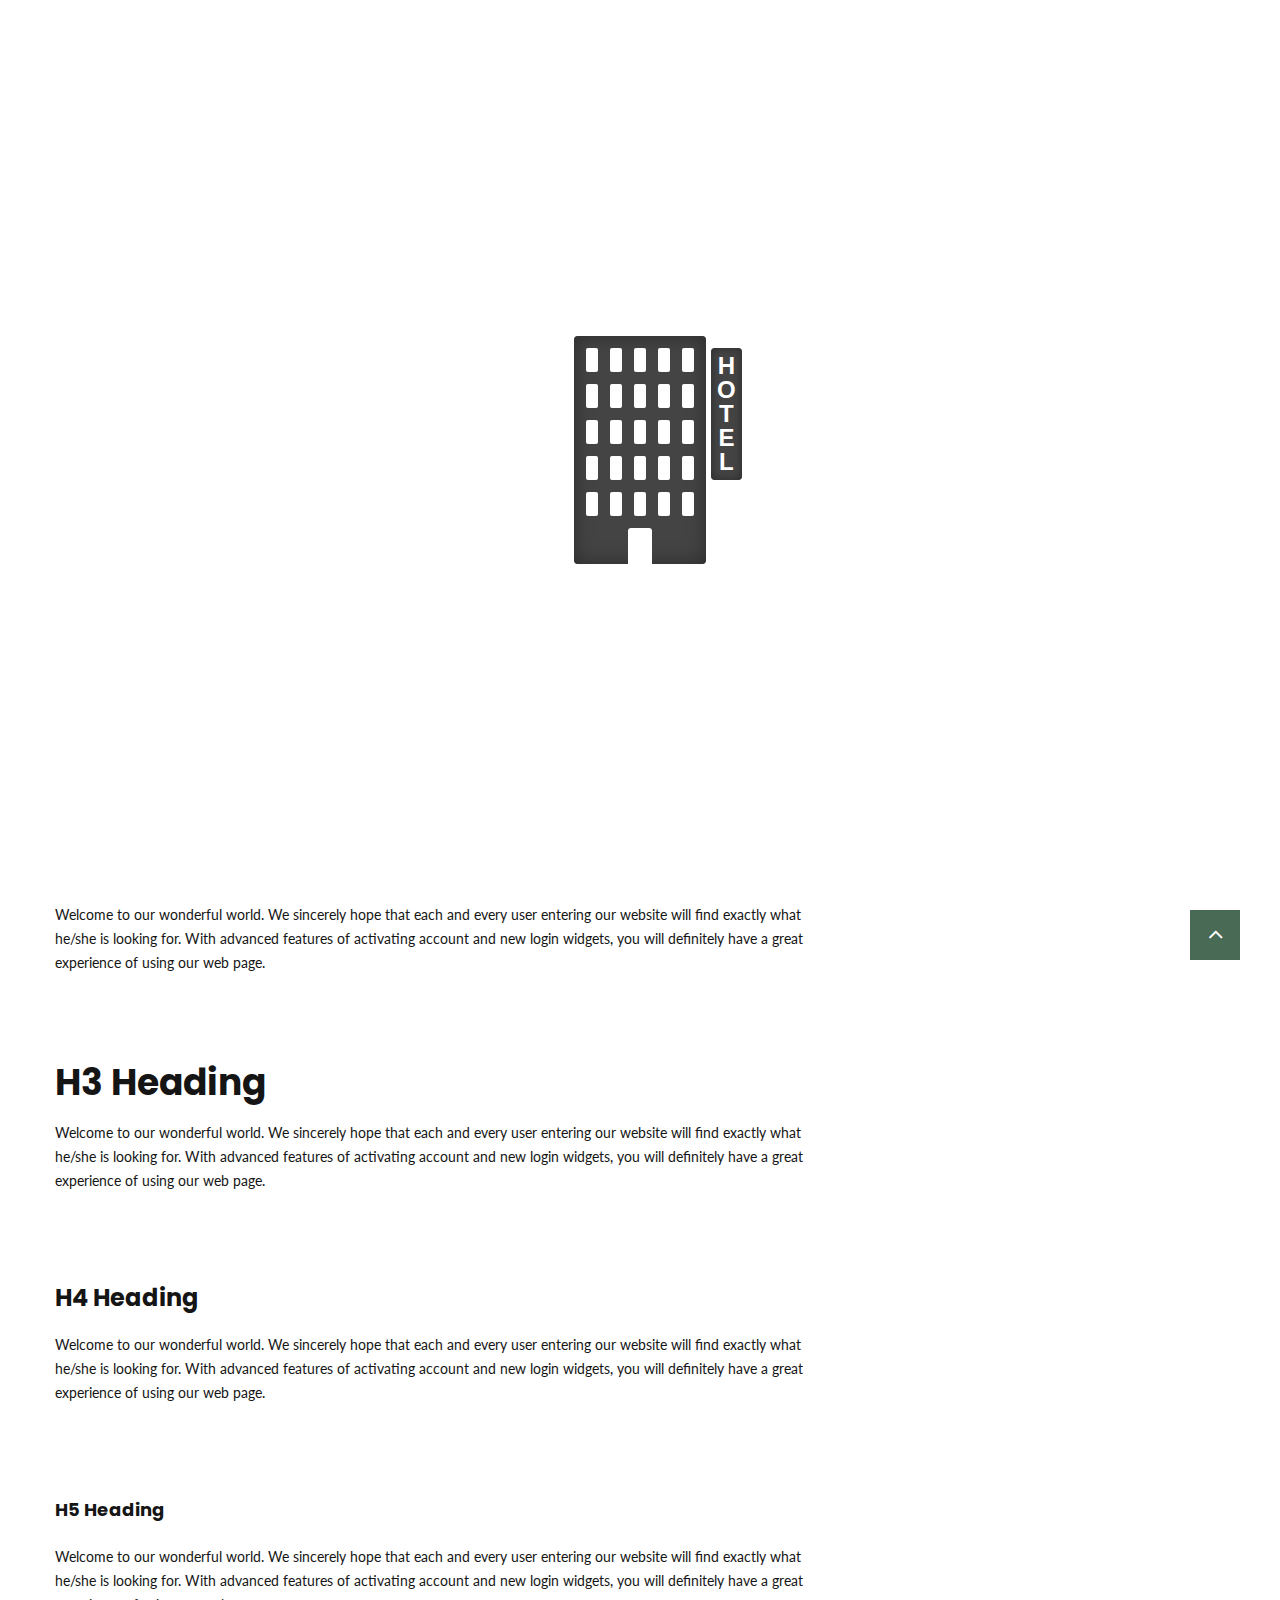
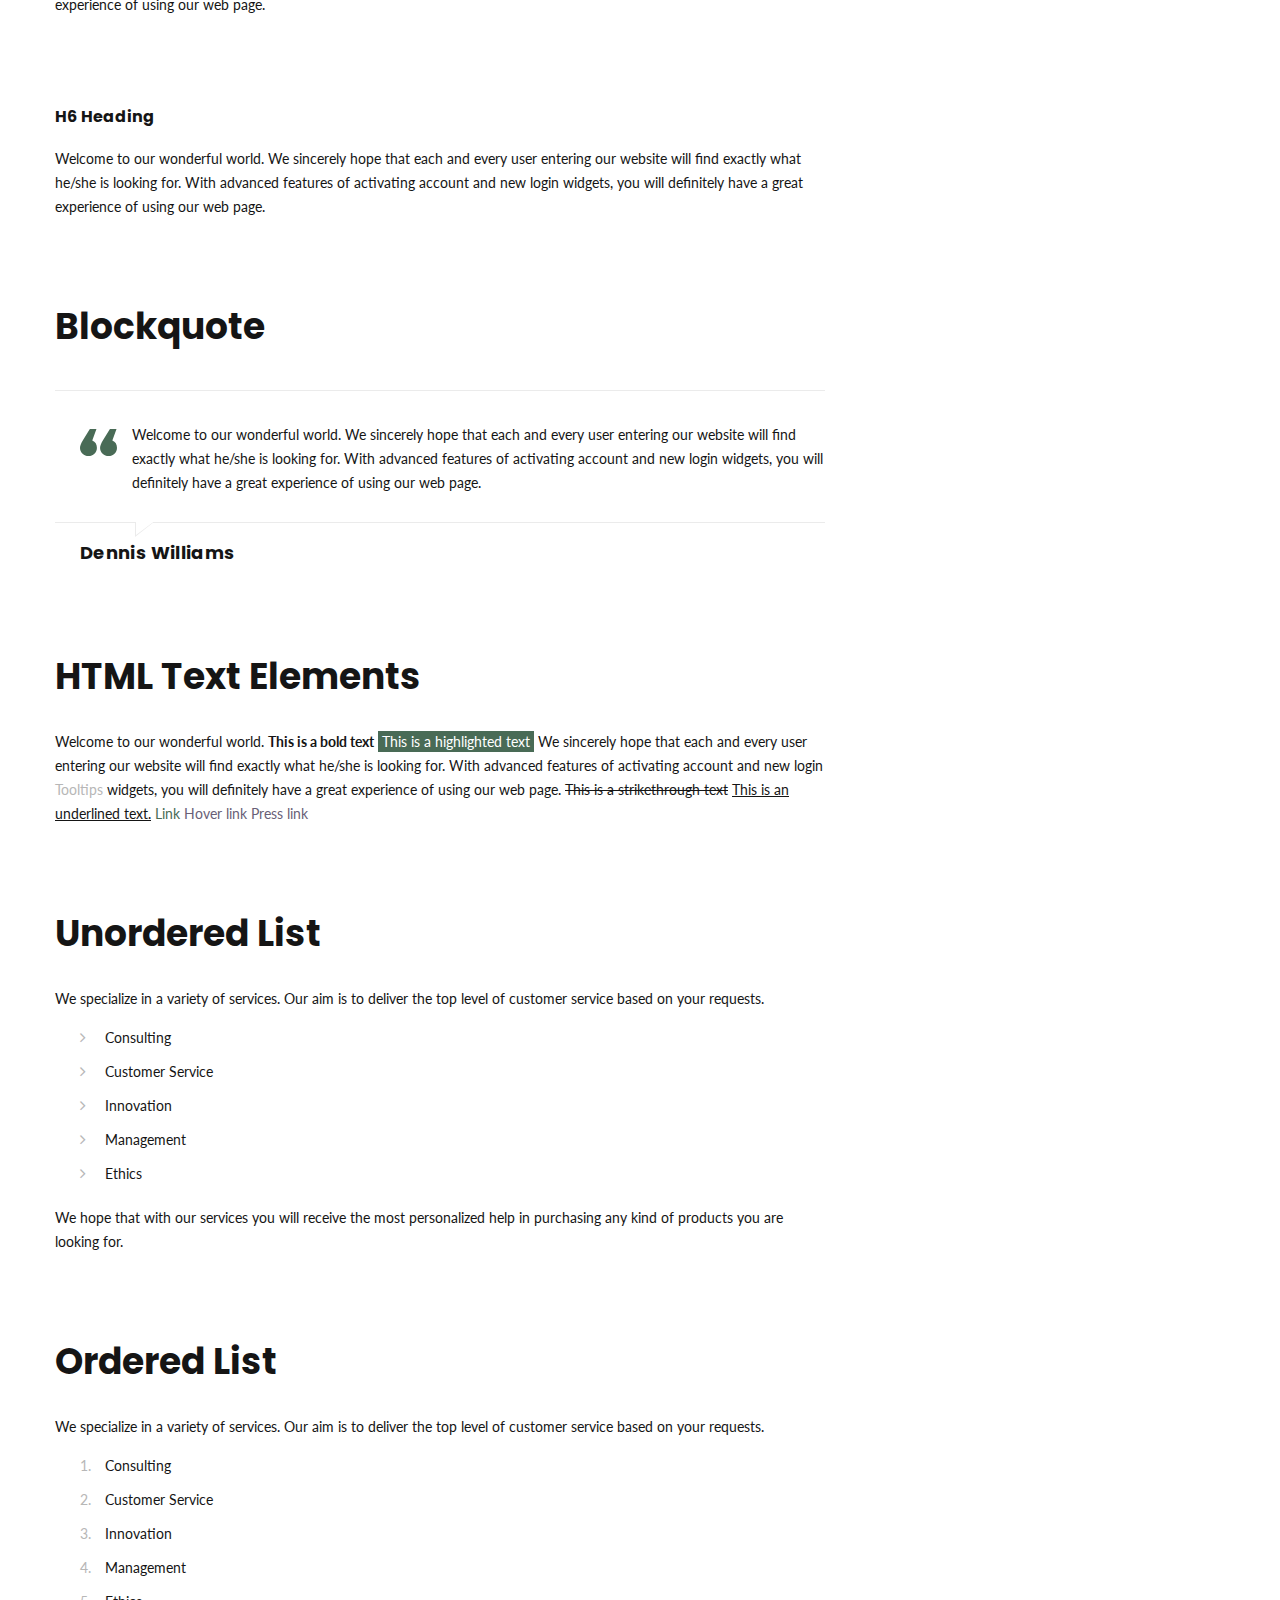
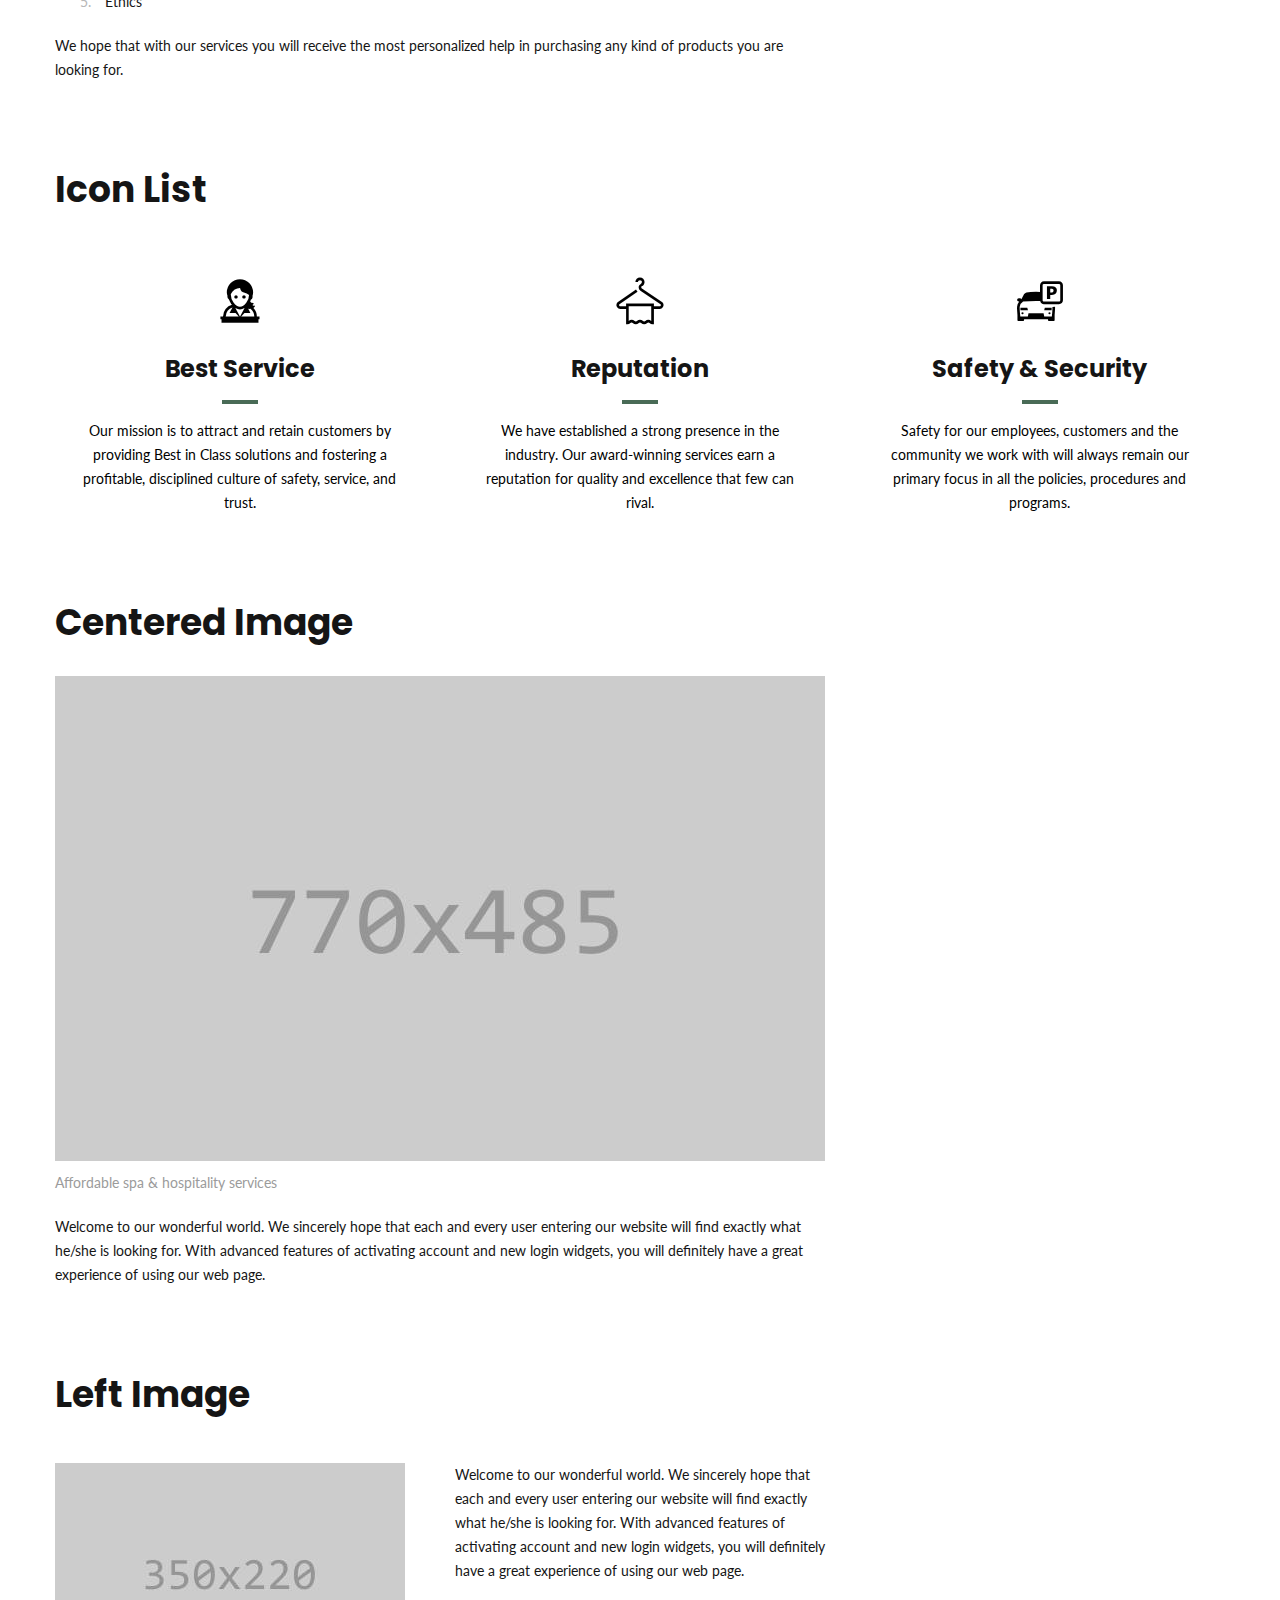
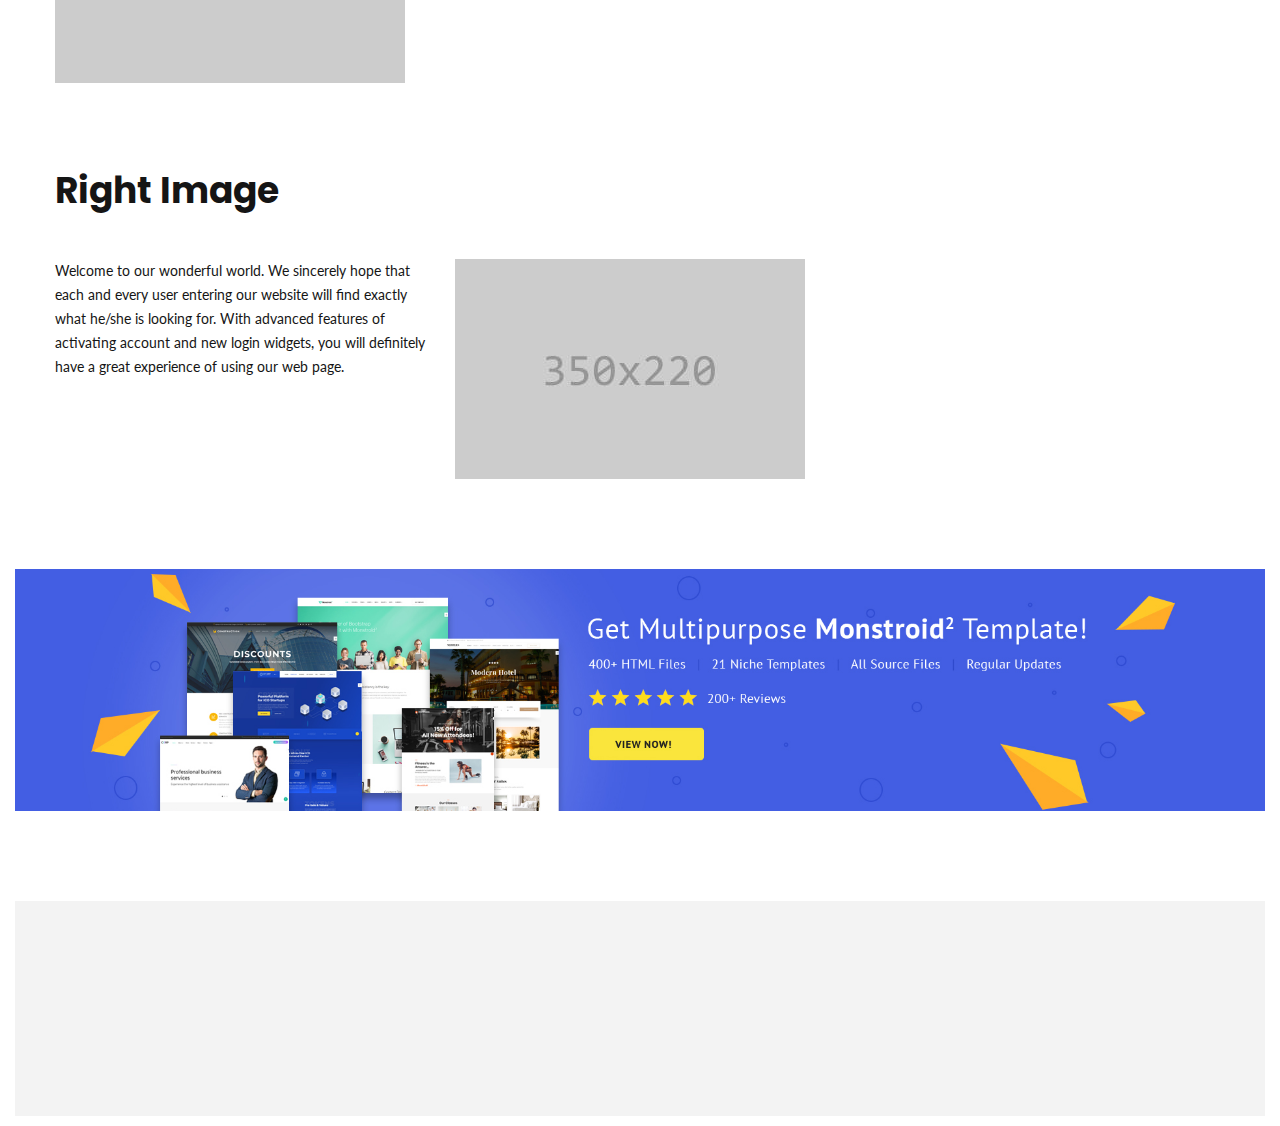
<file: typography.html>
<!-- icon list--><!DOCTYPE html>
<html class="wide wow-animation" lang="en">
  <head>
    <!-- Site Title-->
    <title>Typography</title>
    <meta name="format-detection" content="telephone=no">
    <meta name="viewport" content="width=device-width, height=device-height, initial-scale=1.0, maximum-scale=1.0, user-scalable=0">
    <meta http-equiv="X-UA-Compatible" content="IE=edge">
    <meta charset="utf-8">
    <link rel="icon" href="images/favicon.ico" type="image/x-icon">
    <!-- Stylesheets-->
    <link rel="stylesheet" type="text/css" href="//fonts.googleapis.com/css?family=Lato:400,700,400italic%7CPoppins:300,400,500,700">
    <link rel="stylesheet" href="css/bootstrap.css">
    <link rel="stylesheet" href="css/style.css">
    <style>.ie-panel{display: none;background: #212121;padding: 10px 0;box-shadow: 3px 3px 5px 0 rgba(0,0,0,.3);clear: both;text-align:center;position: relative;z-index: 1;} html.ie-10 .ie-panel, html.lt-ie-10 .ie-panel {display: block;}</style>
  </head>
  <body>
    <div class="ie-panel"><a href="http://windows.microsoft.com/en-US/internet-explorer/"><img src="images/ie8-panel/warning_bar_0000_us.jpg" height="42" width="820" alt="You are using an outdated browser. For a faster, safer browsing experience, upgrade for free today."></a></div>
    <!-- Page-->
    <div class="text-center page element-mod"><a class="banner banner-top" href="https://www.templatemonster.com/website-templates/monstroid2.html" target="_blank"><img src="images/monstroid.jpg" alt="" height="0"></a>
      <!-- Page preloader-->
      <div class="page-loader">
        <div>
          <div class="page-loader-body">
            <div class="loader">
              <div class="window"></div>
              <div class="window"></div>
              <div class="window"></div>
              <div class="window"></div>
              <div class="window"></div>
              <div class="window"></div>
              <div class="window"></div>
              <div class="window"></div>
              <div class="window"></div>
              <div class="window"></div>
              <div class="window"></div>
              <div class="window"></div>
              <div class="window"></div>
              <div class="window"></div>
              <div class="window"></div>
              <div class="window"></div>
              <div class="window"></div>
              <div class="window"></div>
              <div class="window"></div>
              <div class="window"></div>
              <div class="window"></div>
              <div class="window"></div>
              <div class="window"></div>
              <div class="window"></div>
              <div class="window"></div>
              <div class="door"></div>
              <div class="hotel-sign"><span>H</span><span>O</span><span>T</span><span>E</span><span>L</span></div>
            </div>
          </div>
        </div>
      </div>
      <!-- Page Header-->
      <header class="page-header" style="padding-bottom: 24px">
        <!-- RD Navbar-->
        <div class="rd-navbar-wrap">
          <nav class="rd-navbar rd-navbar-default-with-top-panel" data-layout="rd-navbar-fixed" data-sm-layout="rd-navbar-fixed" data-md-layout="rd-navbar-fullwidth" data-md-device-layout="rd-navbar-fixed" data-lg-layout="rd-navbar-fullwidth" data-lg-device-layout="rd-navbar-fullwidth" data-md-stick-up-offset="90px" data-lg-stick-up-offset="150px" data-stick-up="true" data-sm-stick-up="true" data-md-stick-up="true" data-lg-stick-up="true">
            <div class="rd-navbar-top-panel rd-navbar-collapse">
              <div class="rd-navbar-top-panel-inner">
                <div class="left-side">
                  <div class="group"><span class="text-italic">Follow Us:</span>
                    <ul class="list-inline">
                      <li><a class="icon icon-sm icon-secondary-5 fa fa-instagram" href="#"></a></li>
                      <li><a class="icon icon-sm icon-secondary-5 fa fa-facebook" href="#"></a></li>
                      <li><a class="icon icon-sm icon-secondary-5 fa fa-twitter" href="#"></a></li>
                    </ul>
                  </div>
                </div>
                <div class="center-side">
                  <!-- RD Navbar Brand-->
                  <div class="rd-navbar-brand fullwidth-brand"><a class="brand-name" href="index.html"><img src="images/logo-default-314x48.png" alt="" width="314" height="48"/></a></div>
                </div>
                <div class="right-side">
                  <!-- Contact Info-->
                  <div class="contact-info">
                    <div class="unit unit-middle unit-horizontal unit-spacing-xs">
                      <div class="unit__left"><span class="icon icon-primary text-middle mdi mdi-phone"></span></div>
                      <div class="unit__body"><a class="text-middle" href="tel:#">+1 (409) 987–5874</a></div>
                    </div>
                  </div>
                </div>
              </div>
            </div>
            <div class="rd-navbar-inner">
              <!-- RD Navbar Panel-->
              <div class="rd-navbar-panel">
                <!-- RD Navbar Toggle-->
                <button class="rd-navbar-toggle" data-rd-navbar-toggle=".rd-navbar-nav-wrap"><span></span></button>
                <!-- RD Navbar collapse toggle-->
                <button class="rd-navbar-collapse-toggle" data-rd-navbar-toggle=".rd-navbar-collapse"><span></span></button>
                <!-- RD Navbar Brand-->
                <div class="rd-navbar-brand mobile-brand"><a class="brand-name" href="index.html"><img src="images/logo-default-314x48.png" alt="" width="314" height="48"/></a></div>
              </div>
              <div class="rd-navbar-aside-right">
                <div class="rd-navbar-nav-wrap">
                  <div class="rd-navbar-nav-scroll-holder">
                    <ul class="rd-navbar-nav">
                      <li><a href="index.html">Home</a>
                      </li>
                      <li><a href="about-us.html">About Us</a>
                      </li>
                      <li><a href="contacts.html">Contacts</a>
                      </li>
                      <li class="active"><a href="typography.html">Typography</a>
                      </li>
                    </ul>
                  </div>
                </div>
              </div>
            </div>
          </nav>
        </div>
      </header>
      <main> 
        <!-- Breadcrumbs & Page title-->
        <section class="section-md text-center bg-image breadcrumbs-01">
          <div class="shell shell-fluid">
            <div class="range range-xs-center">
              <div class="cell-xs-12 cell-xl-11">
                <h2 class="text-white">Typography</h2>
                <ul class="breadcrumbs-custom">
                  <li><a href="index.html">Home</a></li>
                  <li class="active">Typography</li>
                </ul>
              </div>
            </div>
          </div>
        </section>

        <!-- Base typography-->
        <section class="section-sm bg-white text-sm-left">
          <div class="shell">
            <div class="range">
              <div class="cell-md-8">
                <ul class="list-xl">
                  <li>
                    <h1>H1 Heading</h1>
                    <p>Welcome to our wonderful world. We sincerely hope that each and every user entering our website will find exactly what he/she is looking for. With advanced features of activating account and new login widgets, you will definitely have a great experience of using our web page.</p>
                  </li>
                  <li>
                    <h2>H2 Heading</h2>
                    <p>Welcome to our wonderful world. We sincerely hope that each and every user entering our website will find exactly what he/she is looking for. With advanced features of activating account and new login widgets, you will definitely have a great experience of using our web page.</p>
                  </li>
                  <li>
                    <h3>H3 Heading</h3>
                    <p>Welcome to our wonderful world. We sincerely hope that each and every user entering our website will find exactly what he/she is looking for. With advanced features of activating account and new login widgets, you will definitely have a great experience of using our web page.</p>
                  </li>
                  <li>
                    <h4>H4 Heading</h4>
                    <p>Welcome to our wonderful world. We sincerely hope that each and every user entering our website will find exactly what he/she is looking for. With advanced features of activating account and new login widgets, you will definitely have a great experience of using our web page.</p>
                  </li>
                  <li>
                    <h5>H5 Heading</h5>
                    <p>Welcome to our wonderful world. We sincerely hope that each and every user entering our website will find exactly what he/she is looking for. With advanced features of activating account and new login widgets, you will definitely have a great experience of using our web page.</p>
                  </li>
                  <li>
                    <h6>H6 Heading</h6>
                    <p>Welcome to our wonderful world. We sincerely hope that each and every user entering our website will find exactly what he/she is looking for. With advanced features of activating account and new login widgets, you will definitely have a great experience of using our web page.</p>
                  </li>
                </ul>
              </div>
            </div>
          </div>
        </section>

        <!-- Blockquote-->
        <section class="section-sm bg-white text-sm-left">
          <div class="shell">
            <div class="range">
              <div class="cell-md-8">
                <h3>Blockquote</h3>
                <!-- Blockquote default-->
                <div class="quote-default quote-default-left">
                  <div class="quote-body">
                    <div class="unit unit-xs-horizontal unit-xs-top unit-spacing-sm">
                      <div class="unit__left">
                        <svg x="0px" y="0px" width="37px" height="27px" viewbox="0 0 37 27">
                          <path d="M16.916,18.73c0,2.351-0.833,4.319-2.499,5.901C12.754,26.208,10.786,27,8.516,27  c-2.268,0-4.255-0.792-5.96-2.369c-1.703-1.582-2.552-3.477-2.552-5.679c0-2.208,1.022-4.891,3.064-8.054L9.879-0.018h6.585  l-4.202,11.471C15.365,12.847,16.916,15.275,16.916,18.73z M36.99,18.73c0,2.351-0.833,4.319-2.499,5.901  C32.828,26.208,30.86,27,28.588,27c-2.269,0-4.256-0.792-5.959-2.369c-1.702-1.582-2.555-3.477-2.555-5.679  c0-2.208,1.025-4.891,3.066-8.054l6.813-10.916h6.581l-4.197,11.471C35.437,12.847,36.99,15.275,36.99,18.73z"></path>
                        </svg>
                      </div>
                      <div class="unit__body">
                        <p>
                          <q>Welcome to our wonderful world. We sincerely hope that each and every user entering our website will find exactly what he/she is looking for. With advanced features of activating account and new login widgets, you will definitely have a great experience of using our web page.</q>
                        </p>
                      </div>
                    </div>
                  </div>
                  <div class="quote-footer">
                    <cite>Dennis Williams</cite>
                  </div>
                </div>
              </div>
            </div>
          </div>
        </section>

        <!-- HTML Text Elements-->
        <section class="section-sm bg-white text-sm-left">
          <div class="shell">
            <div class="range">
              <div class="cell-md-8">
                <h3>HTML Text Elements</h3>
                <div class="text-block"><span>Welcome to our wonderful world.</span> <span class="text-bold">This is a bold text</span> 
                  <mark>This is a highlighted text</mark> <span>We sincerely hope that each and every user entering our website will find exactly what he/she is looking for. With advanced features of activating account and new login</span> <span class="tooltip-custom"><span data-toggle="tooltip" data-placement="top" title="Welcome to our wonderful world">Tooltips</span></span> <span>widgets, you will definitely have a great experience of using our web page.</span> <span class="text-strike">This is a strikethrough text</span> <span class="text-underline">This is an underlined text.</span> <a href="#">Link</a> <a class="hover" href="#">Hover link</a> <a class="active" href="#">Press link</a>
                </div>
              </div>
            </div>
          </div>
        </section>

        <!-- Unordered List-->
        <section class="section-sm bg-white text-sm-left">
          <div class="shell">
            <div class="range spacing-55">
              <div class="cell-md-8">
                <h3>Unordered List</h3>
                <div>
                  <p>We specialize in a variety of services. Our aim is to deliver the top level of customer service based on your requests.</p>
                  <ul class="marked-list inset-left-25">
                    <li>Consulting</li>
                    <li>Customer Service</li>
                    <li>Innovation</li>
                    <li>Management</li>
                    <li>Ethics</li>
                  </ul>
                  <p>We hope that with our services you will receive the most personalized help in purchasing any kind of products you are looking for.</p>
                </div>
              </div>
            </div>
          </div>
        </section>

        <!-- Ordered List-->
        <section class="section-sm bg-white text-sm-left">
          <div class="shell">
            <div class="range spacing-55">
              <div class="cell-md-8">
                <h3>Ordered List</h3>
                <div>
                  <p>We specialize in a variety of services. Our aim is to deliver the top level of customer service based on your requests.</p>
                  <ul class="ordered-list inset-left-25">
                    <li>Consulting</li>
                    <li>Customer Service</li>
                    <li>Innovation</li>
                    <li>Management</li>
                    <li>Ethics</li>
                  </ul>
                  <p>We hope that with our services you will receive the most personalized help in purchasing any kind of products you are looking for.</p>
                </div>
              </div>
            </div>
          </div>
        </section>

        <!-- Icon List-->
        <section class="section-sm bg-white text-sm-left">
          <div class="shell">
            <h3>Icon List</h3>
            <div class="range range-50"> 
              <div class="cell-xs-6 cell-md-4">
                <article class="box-minimal">
                  <div class="box-minimal-icon-big hotel-icon-03"></div>
                  <h4 class="box-minimal-title">Best Service</h4>
                  <div class="box-minimal-divider"></div>
                  <div class="box-minimal-text">Our mission is to attract and retain customers by providing Best in Class solutions and fostering a profitable, disciplined culture of safety, service, and trust.</div>
                </article>
              </div>
              <div class="cell-xs-6 cell-md-4">
                <article class="box-minimal">
                  <div class="box-minimal-icon-big hotel-icon-12"></div>
                  <h4 class="box-minimal-title">Reputation</h4>
                  <div class="box-minimal-divider"></div>
                  <div class="box-minimal-text">We have established a strong presence in the industry. Our award-winning services earn a reputation for quality and excellence that few can rival.</div>
                </article>
              </div>
              <div class="cell-xs-6 cell-md-4">
                <article class="box-minimal">
                  <div class="box-minimal-icon-big hotel-icon-26"></div>
                  <h4 class="box-minimal-title">Safety & Security</h4>
                  <div class="box-minimal-divider"></div>
                  <div class="box-minimal-text">Safety for our employees, customers and the community we work with will always remain our primary focus in all the policies, procedures and programs.</div>
                </article>
              </div>
            </div>
          </div>
        </section>

        <!-- Centered Image-->
        <section class="section-sm bg-white text-sm-left">
          <div class="shell">
            <div class="range">
              <div class="cell-md-8">
                <h3>Centered Image</h3>
                <figure class="figure-default"><img src="images/typography-1-770x485.jpg" alt="" width="770" height="485"/>
                  <figcaption>
                    <p>Affordable spa & hospitality services</p>
                  </figcaption>
                </figure>
                <p>Welcome to our wonderful world. We sincerely hope that each and every user entering our website will find exactly what he/she is looking for. With advanced features of activating account and new login widgets, you will definitely have a great experience of using our web page.</p>
              </div>
            </div>
          </div>
        </section>

        <!-- Left Image-->
        <section class="section-sm bg-white text-sm-left">
          <div class="shell">
            <div class="range">
              <div class="cell-md-8">
                <h3>Left Image</h3>
                <div class="range range-30">
                  <div class="cell-sm-6"><img src="images/typography-2-350x220.jpg" alt="" width="350" height="220"/>
                  </div>
                  <div class="cell-sm-6">
                    <p>Welcome to our wonderful world. We sincerely hope that each and every user entering our website will find exactly what he/she is looking for. With advanced features of activating account and new login widgets, you will definitely have a great experience of using our web page.</p>
                  </div>
                </div>
              </div>
            </div>
          </div>
        </section>

        <!-- Right Image-->
        <section class="section-sm bg-white text-sm-left">
          <div class="shell">
            <div class="range">
              <div class="cell-md-8">
                <h3>Right Image</h3>
                <div class="range range-30 range-sm-reverse">
                  <div class="cell-sm-6"><img src="images/typography-2-350x220.jpg" alt="" width="350" height="220"/>
                  </div>
                  <div class="cell-sm-6">
                    <p>Welcome to our wonderful world. We sincerely hope that each and every user entering our website will find exactly what he/she is looking for. With advanced features of activating account and new login widgets, you will definitely have a great experience of using our web page.</p>
                  </div>
                </div>
              </div>
            </div>
          </div>
        </section>

        <!-- Page Footer-->
        <footer class="page-footer text-left text-sm-left">
          <div class="shell-wide">
            <div class="footer-banner section-sm"><a class="banner" href="https://www.templatemonster.com/website-templates/monstroid2.html" target="_blank"><img src="images/monstroid_big.jpg" alt="" height="0"></a></div>
            <div class="page-footer-minimal">
              <div class="shell-wide">
                <div class="range range-50">
                  <div class="cell-sm-6 cell-md-3 cell-lg-4 wow fadeInUp" data-wow-delay=".1s">
                    <div class="page-footer-minimal-inner">
                      <h4>Opening Hours</h4>
                      <ul class="list-unstyled">
                        <li>
                          <div class="group-xs"> 
                            <div>
                              <dl class="list-desc">
                                <dt>Weekdays: </dt>
                                <dd class="text-gray-darker"><span>8:00–20:00</span></dd>
                              </dl>
                            </div>
                            <div>
                              <dl class="list-desc">
                                <dt>Weekends: </dt>
                                <dd class="text-gray-darker"><span>9:00–18:00</span></dd>
                              </dl>
                            </div>
                          </div>
                        </li>
                        <li>
                          <p class="rights"><span>&copy;&nbsp;</span><span>2019</span><span>&nbsp;</span><span class="copyright-year"></span>Royal Villas. All Rights Reserved. Design by <a href="https://www.templatemonster.com">TemplateMonster</a></p>
                        </li>
                      </ul>
                    </div>
                  </div>
                  <div class="cell-sm-6 cell-md-5 cell-lg-4 wow fadeInUp" data-wow-delay=".2s">
                    <div class="page-footer-minimal-inner">
                      <h4>Address</h4>
                      <ul class="list-unstyled">
                        <li>
                          <dl class="list-desc">
                            <dt><span class="icon icon-sm mdi mdi-map-marker"></span></dt>
                            <dd><a class="link link-gray-darker" href="#">6036 Richmond hwy., Alexandria, VA, 2230</a></dd>
                          </dl>
                        </li>
                        <li>
                          <dl class="list-desc">
                            <dt><span class="icon icon-sm mdi mdi-phone"></span></dt>
                            <dd class="text-gray-darker">Call Us: <a class="link link-gray-darker" href="tel:#">+1 (409) 987–5874</a>
                            </dd>
                          </dl>
                        </li>
                      </ul>
                    </div>
                  </div>
                  <div class="cell-sm-8 cell-md-4 wow fadeInUp" data-wow-delay=".3s">
                    <div class="page-footer-minimal-inner-subscribe">
                      <h4>Join Our Newsletter</h4>
                      <!-- RD Mailform-->
                      <form class="rd-mailform rd-mailform-inline form-center" data-form-output="form-output-global" data-form-type="subscribe" method="post" action="bat/rd-mailform.php">
                        <div class="form-wrap">
                          <input class="form-input" id="subscribe-email" type="email" name="email" data-constraints="@Email @Required">
                          <label class="form-label" for="subscribe-email">Enter your e-mail</label>
                        </div>
                        <button class="button button-primary-2 button-effect-ujarak button-square" type="submit"><span>Subscribe</span></button>
                      </form>
                    </div>
                  </div>
                </div>
              </div>
            </div>
          </div>
        </footer>
      </main>
    </div>
    <!-- PANEL-->
    <!-- END PANEL-->
    <!-- Global Mailform Output-->
    <div class="snackbars" id="form-output-global"></div>
    <!-- PhotoSwipe Gallery-->
    <div class="pswp" tabindex="-1" role="dialog" aria-hidden="true">
      <div class="pswp__bg"></div>
      <div class="pswp__scroll-wrap">
        <div class="pswp__container">
          <div class="pswp__item"></div>
          <div class="pswp__item"></div>
          <div class="pswp__item"></div>
        </div>
        <div class="pswp__ui pswp__ui--hidden">
          <div class="pswp__top-bar">
            <div class="pswp__counter"></div>
            <button class="pswp__button pswp__button--close" title="Close (Esc)"></button>
            <button class="pswp__button pswp__button--share" title="Share"></button>
            <button class="pswp__button pswp__button--fs" title="Toggle fullscreen"></button>
            <button class="pswp__button pswp__button--zoom" title="Zoom in/out"></button>
            <div class="pswp__preloader">
              <div class="pswp__preloader__icn">
                <div class="pswp__preloader__cut">
                  <div class="pswp__preloader__donut"></div>
                </div>
              </div>
            </div>
          </div>
          <div class="pswp__share-modal pswp__share-modal--hidden pswp__single-tap">
            <div class="pswp__share-tooltip"></div>
          </div>
          <button class="pswp__button pswp__button--arrow--left" title="Previous (arrow left)"></button>
          <button class="pswp__button pswp__button--arrow--right" title="Next (arrow right)"></button>
          <div class="pswp__caption">
            <div class="pswp__caption__cent"></div>
          </div>
        </div>
      </div>
    </div>
    <!-- Javascript-->
    <script src="js/core.min.js"></script>
    <script src="js/script.js"></script>
  </body>
</html>
</file>
